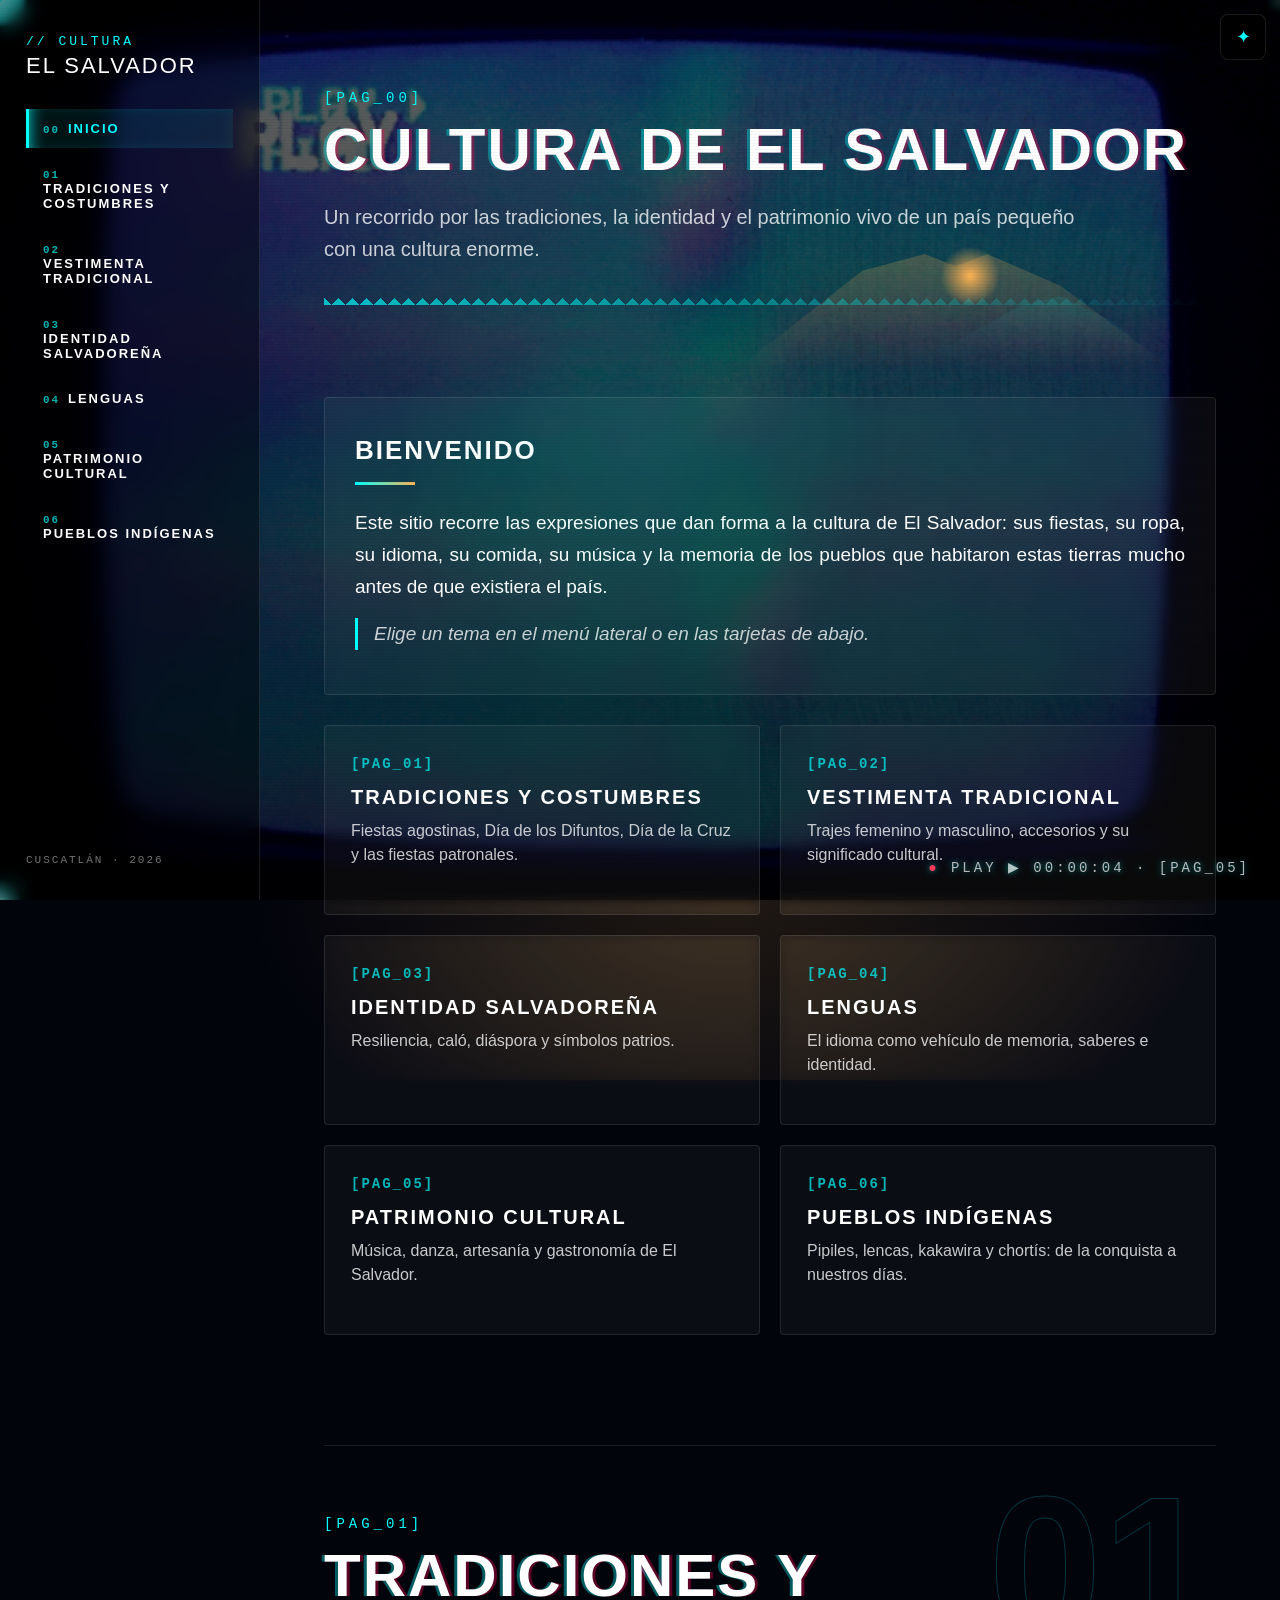
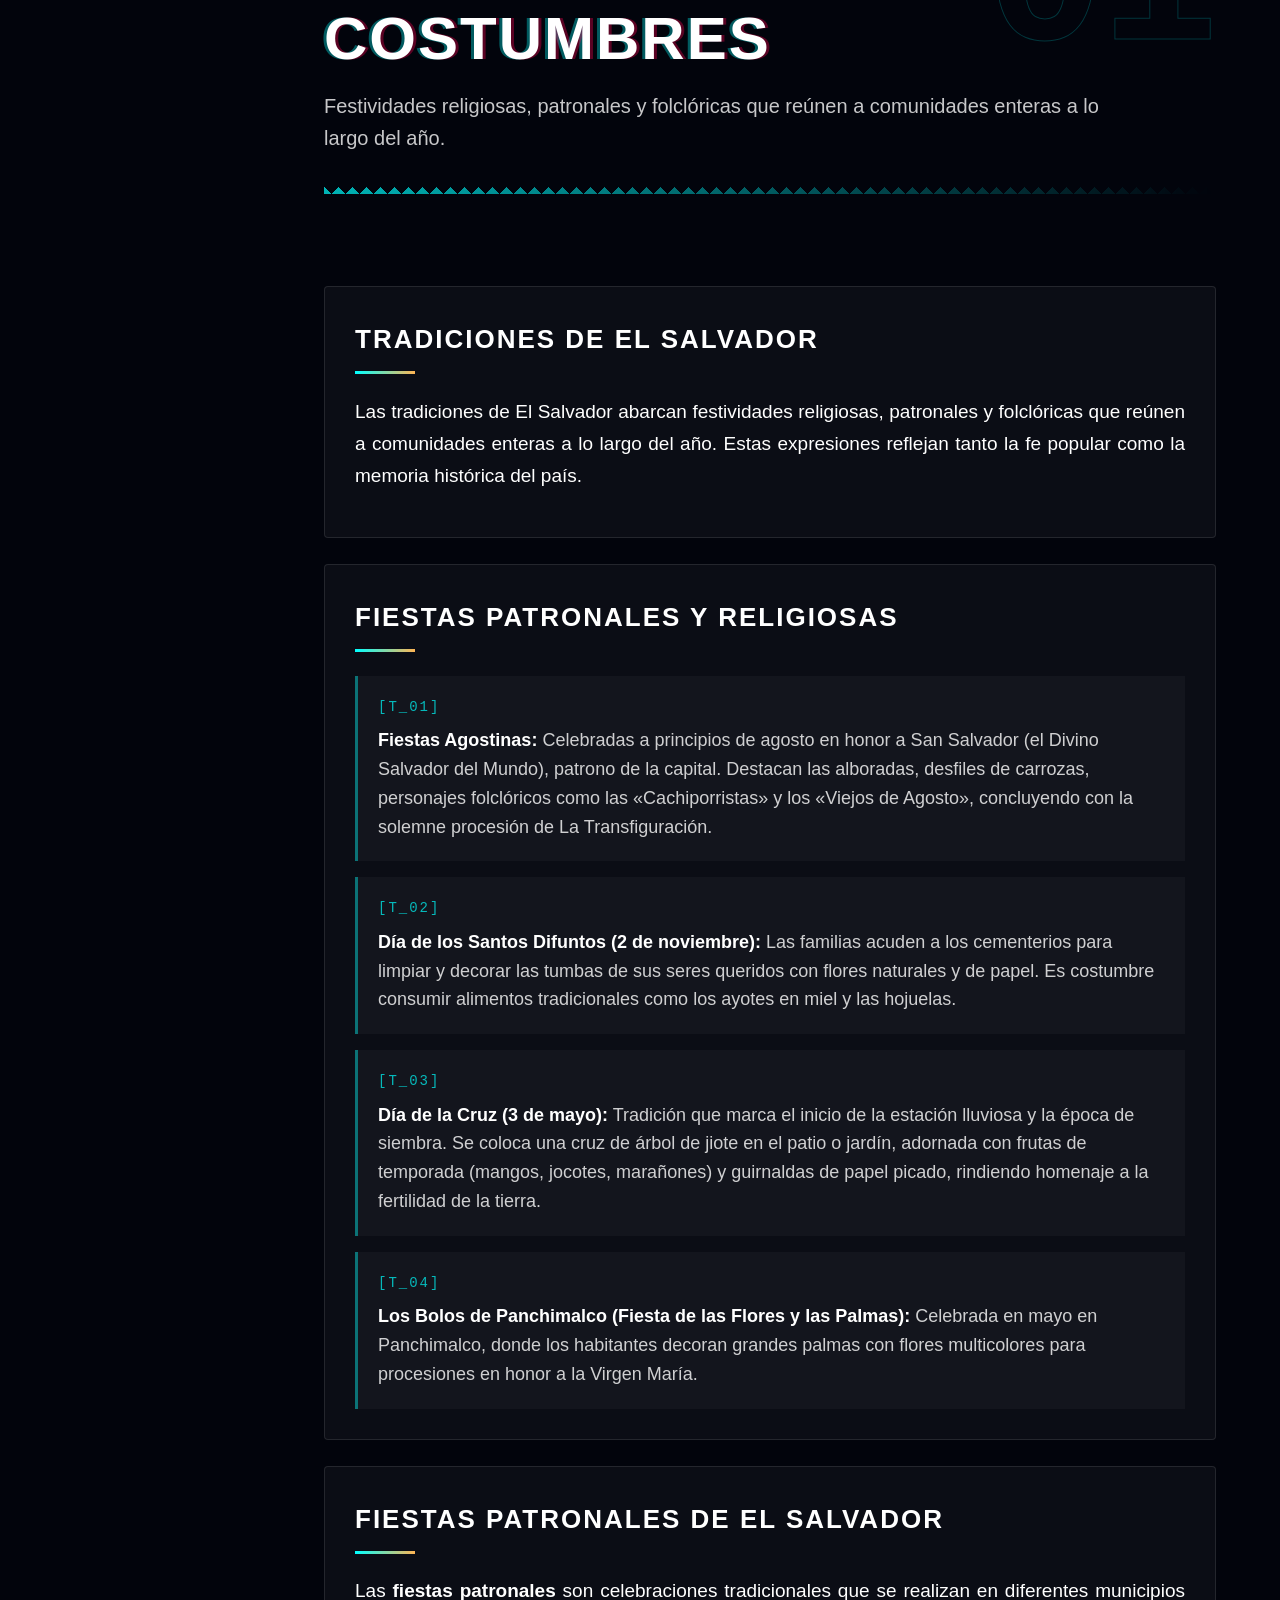
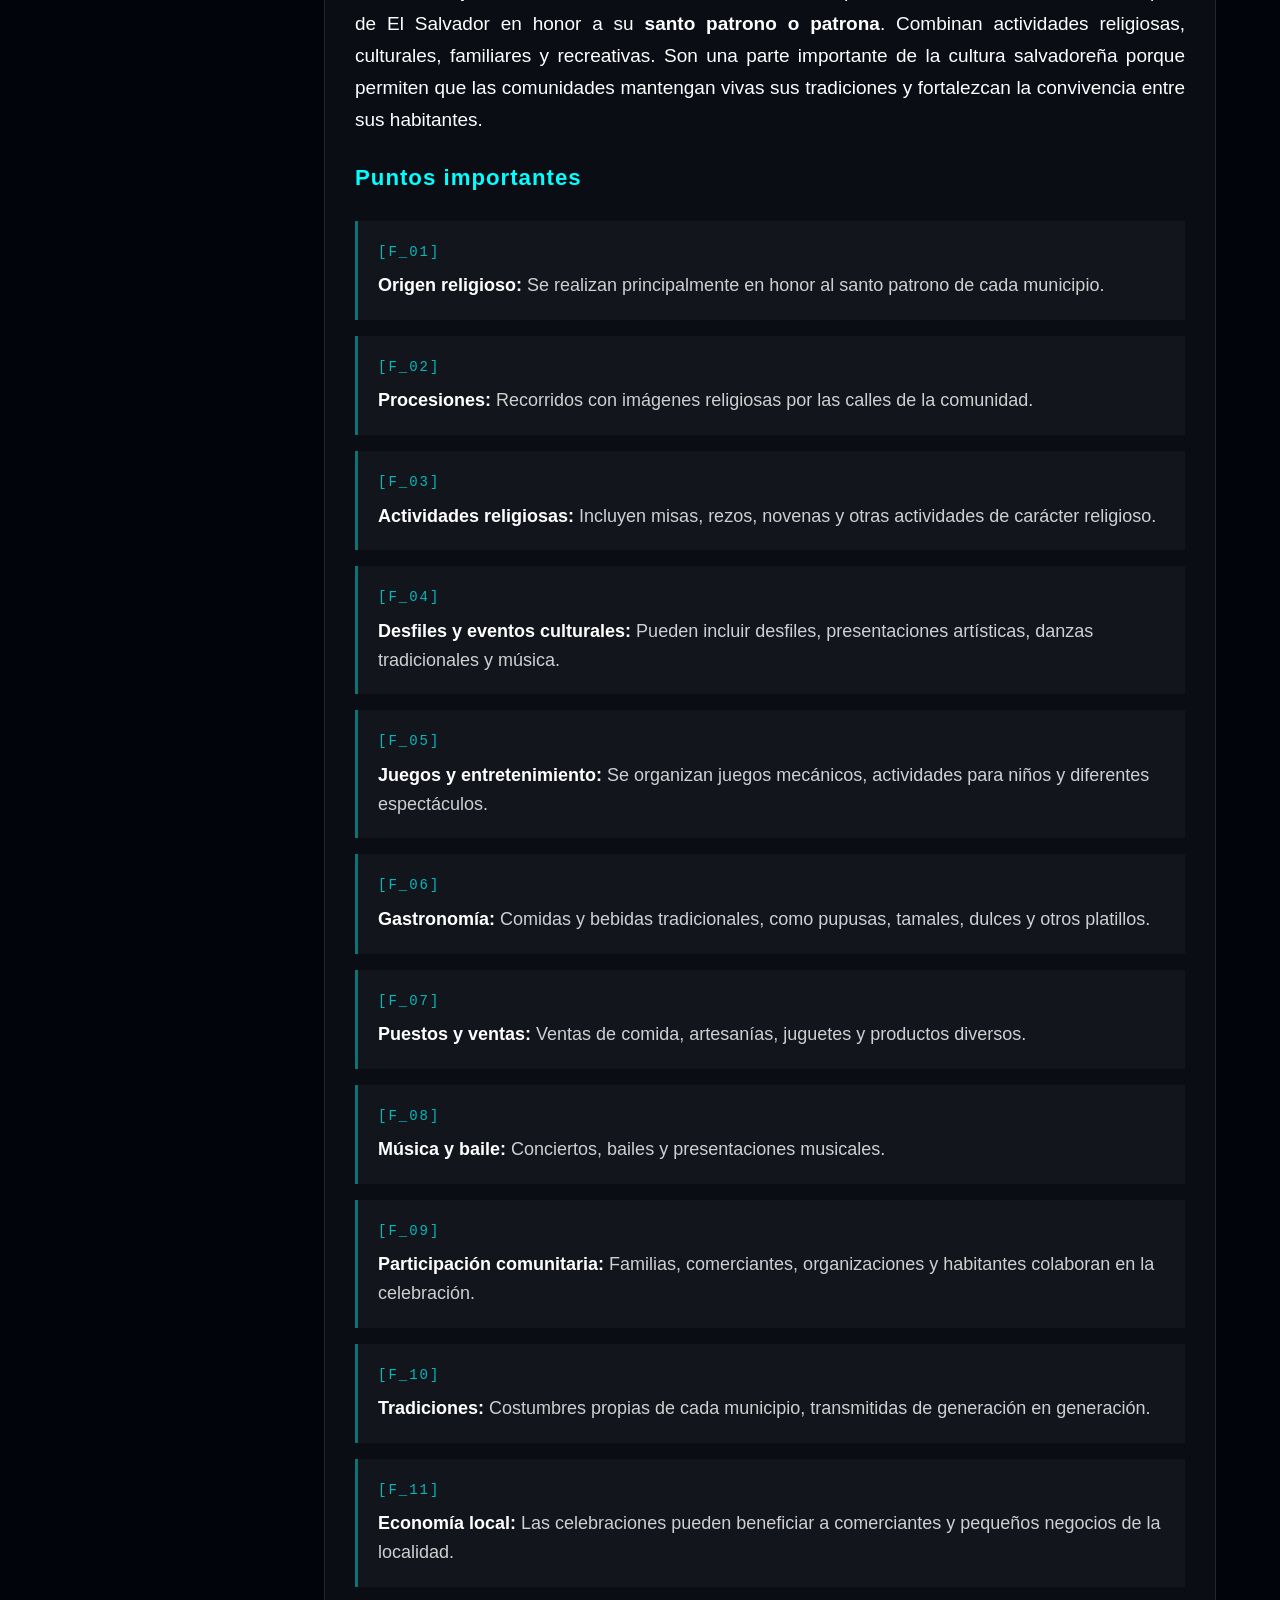
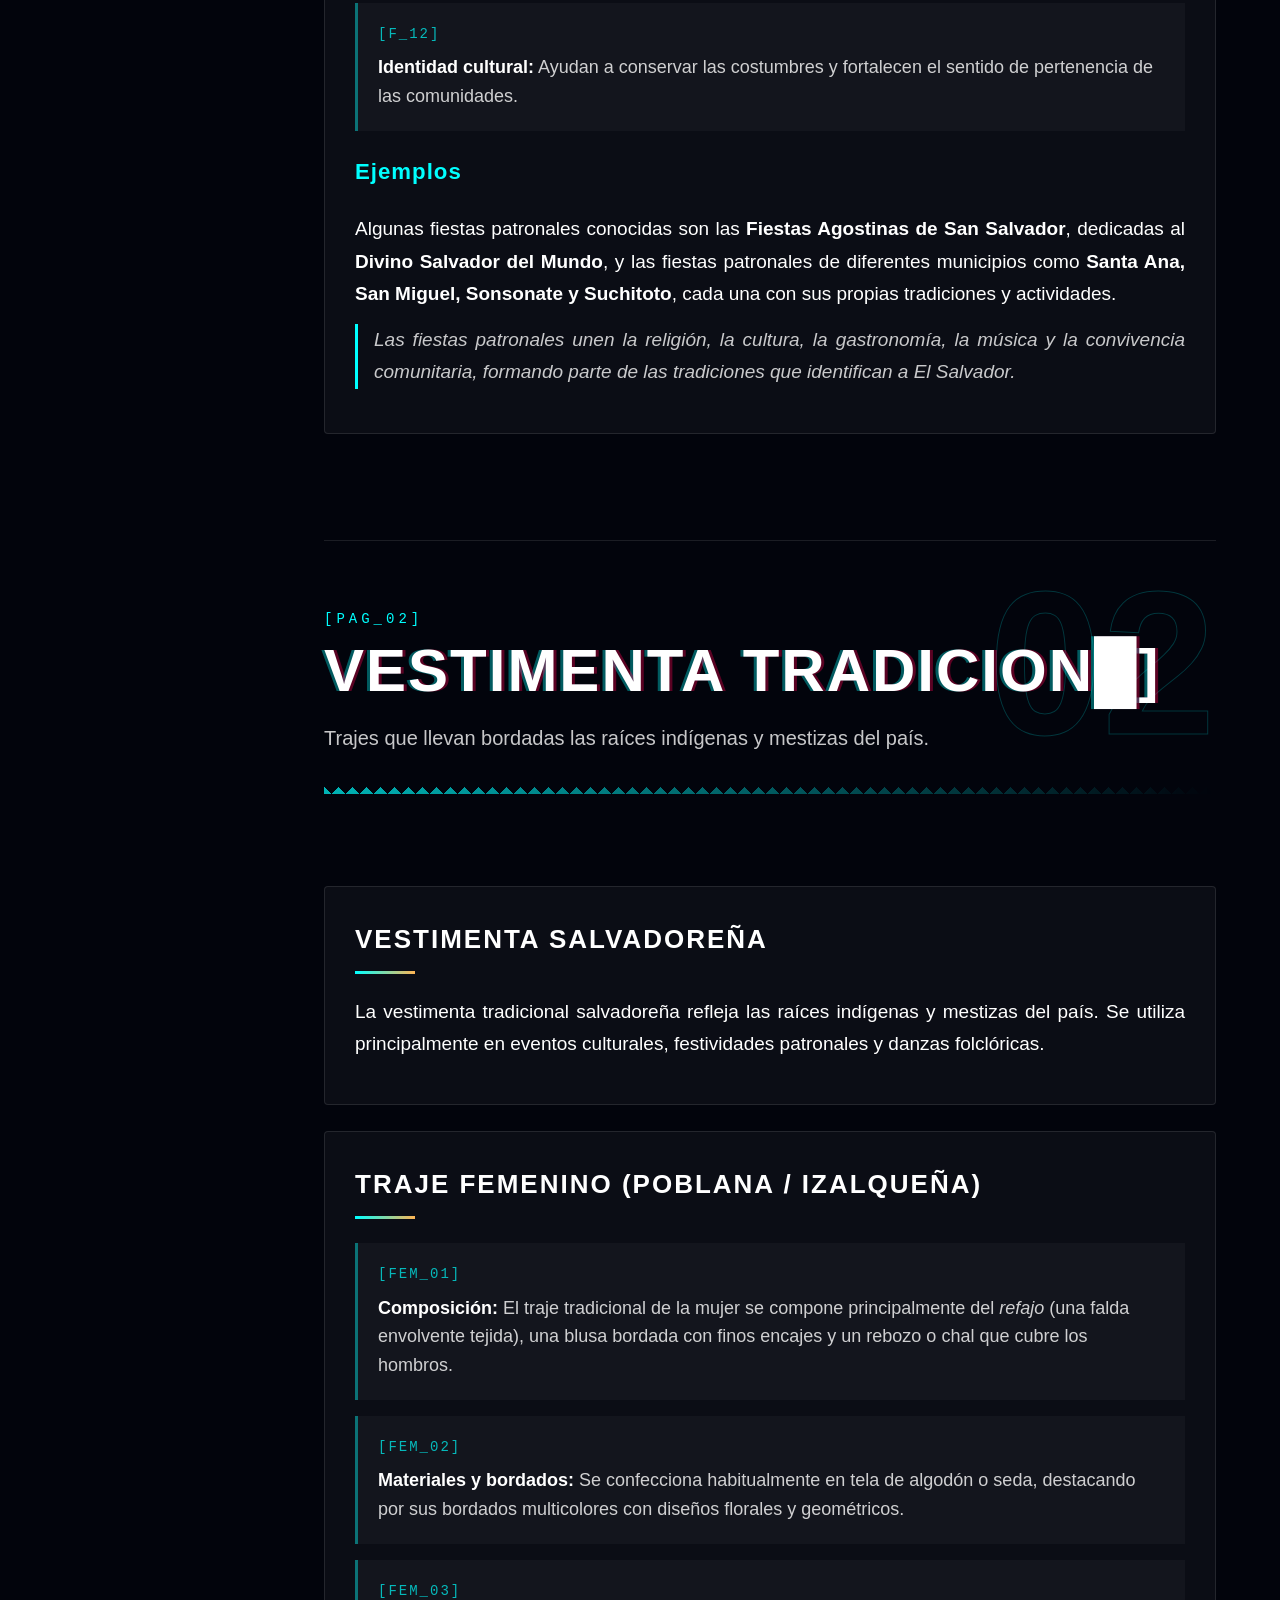
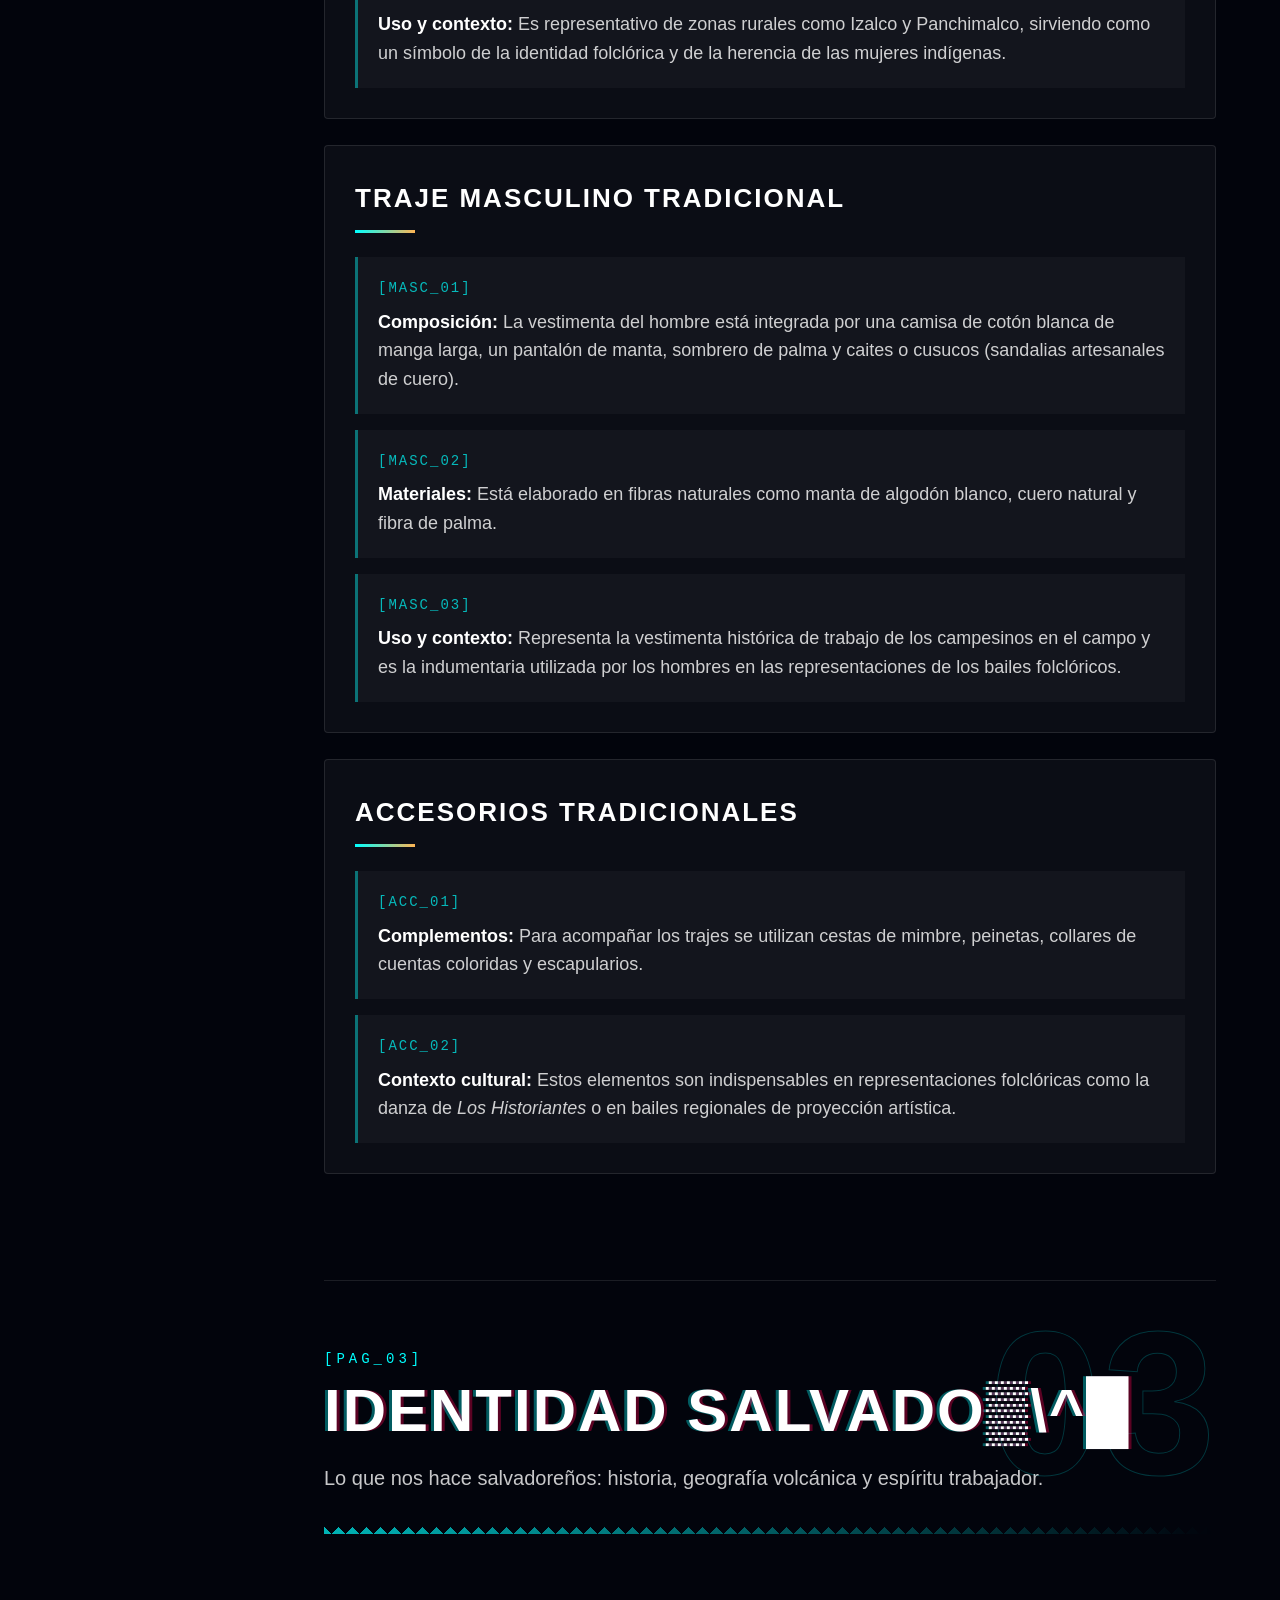
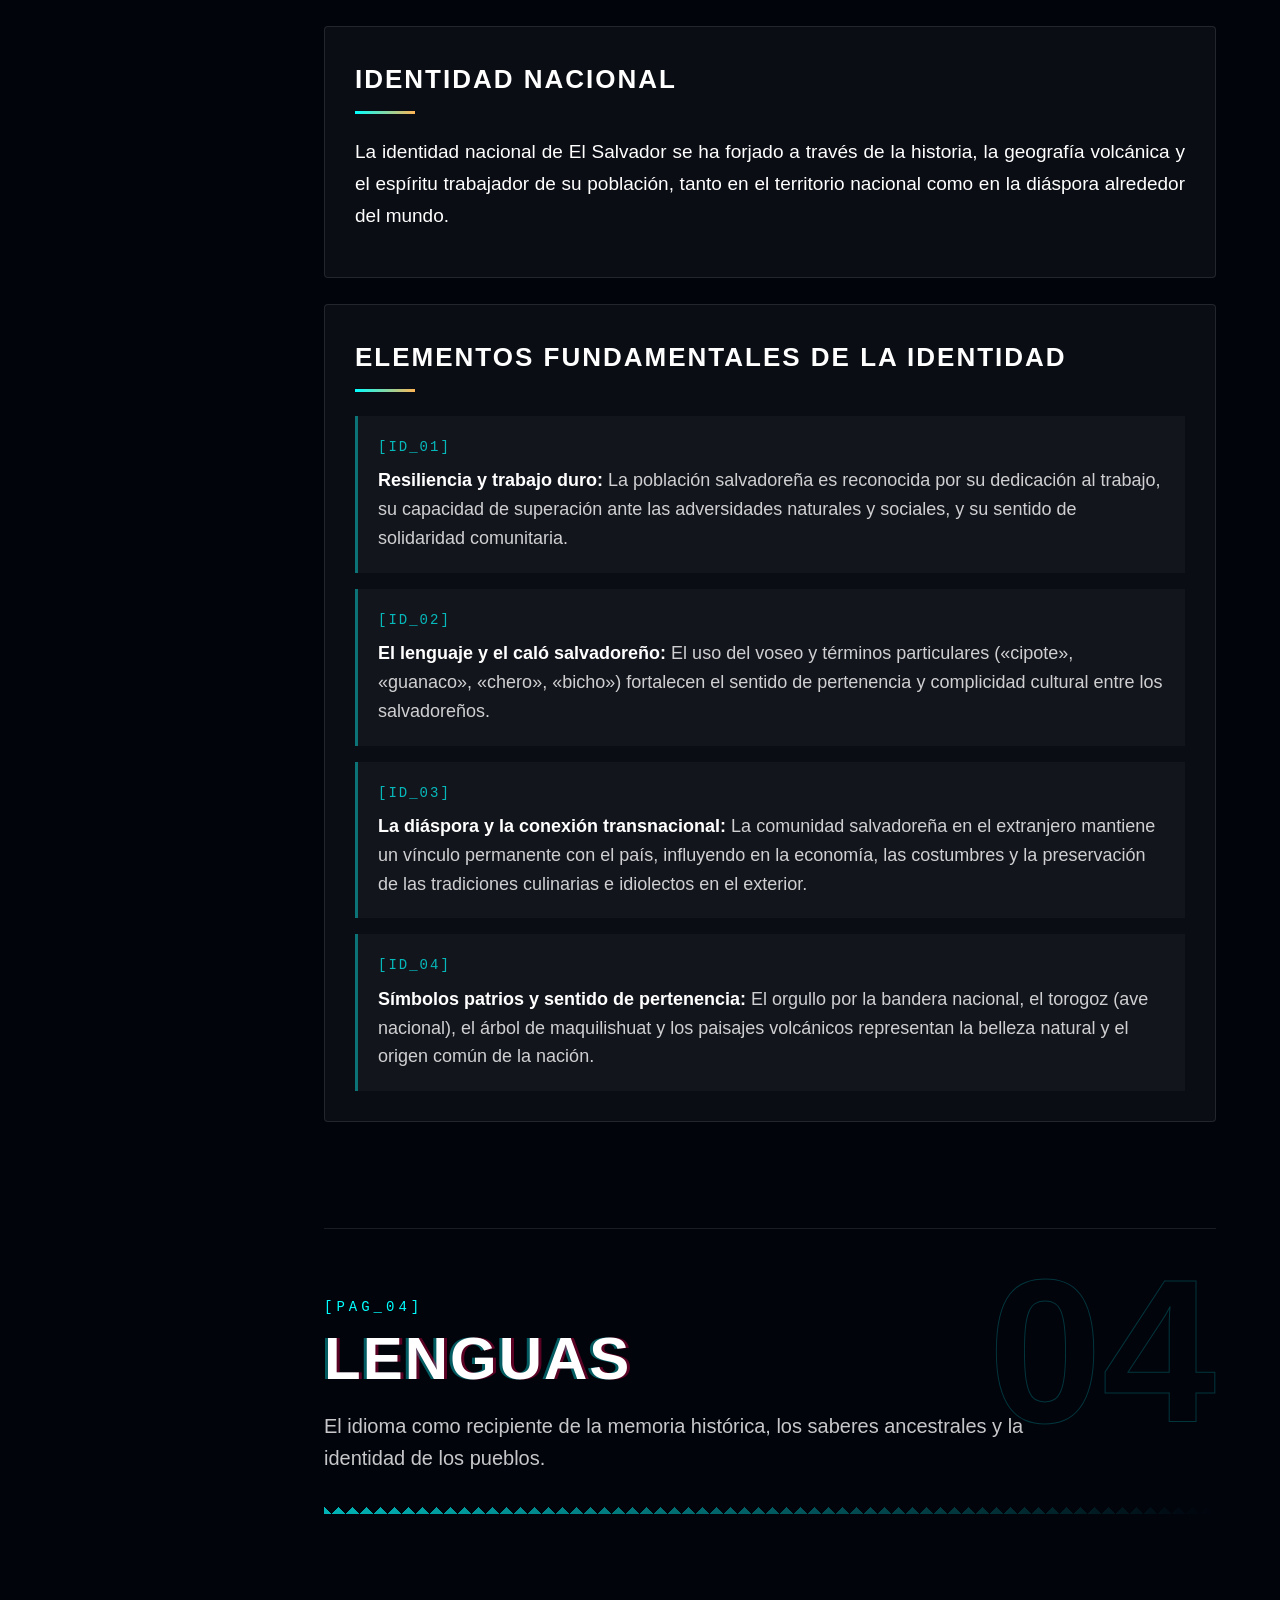
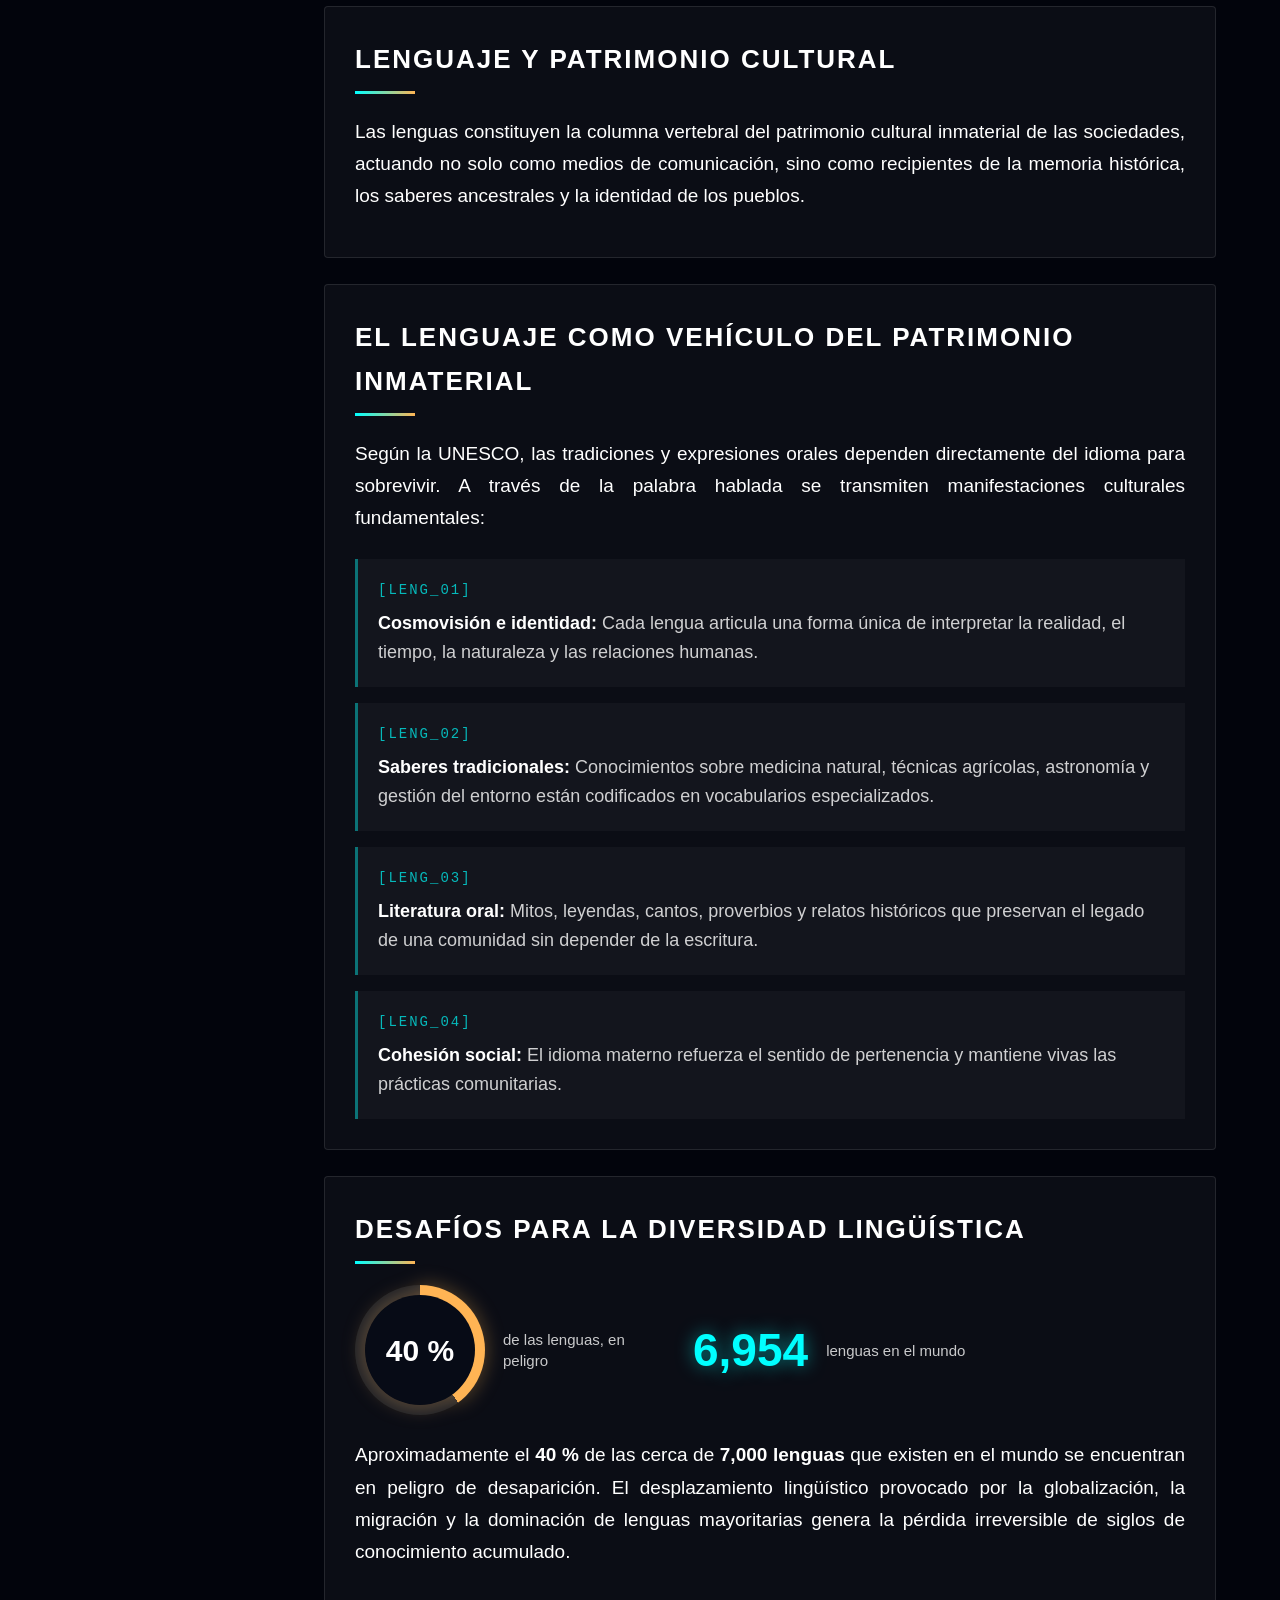
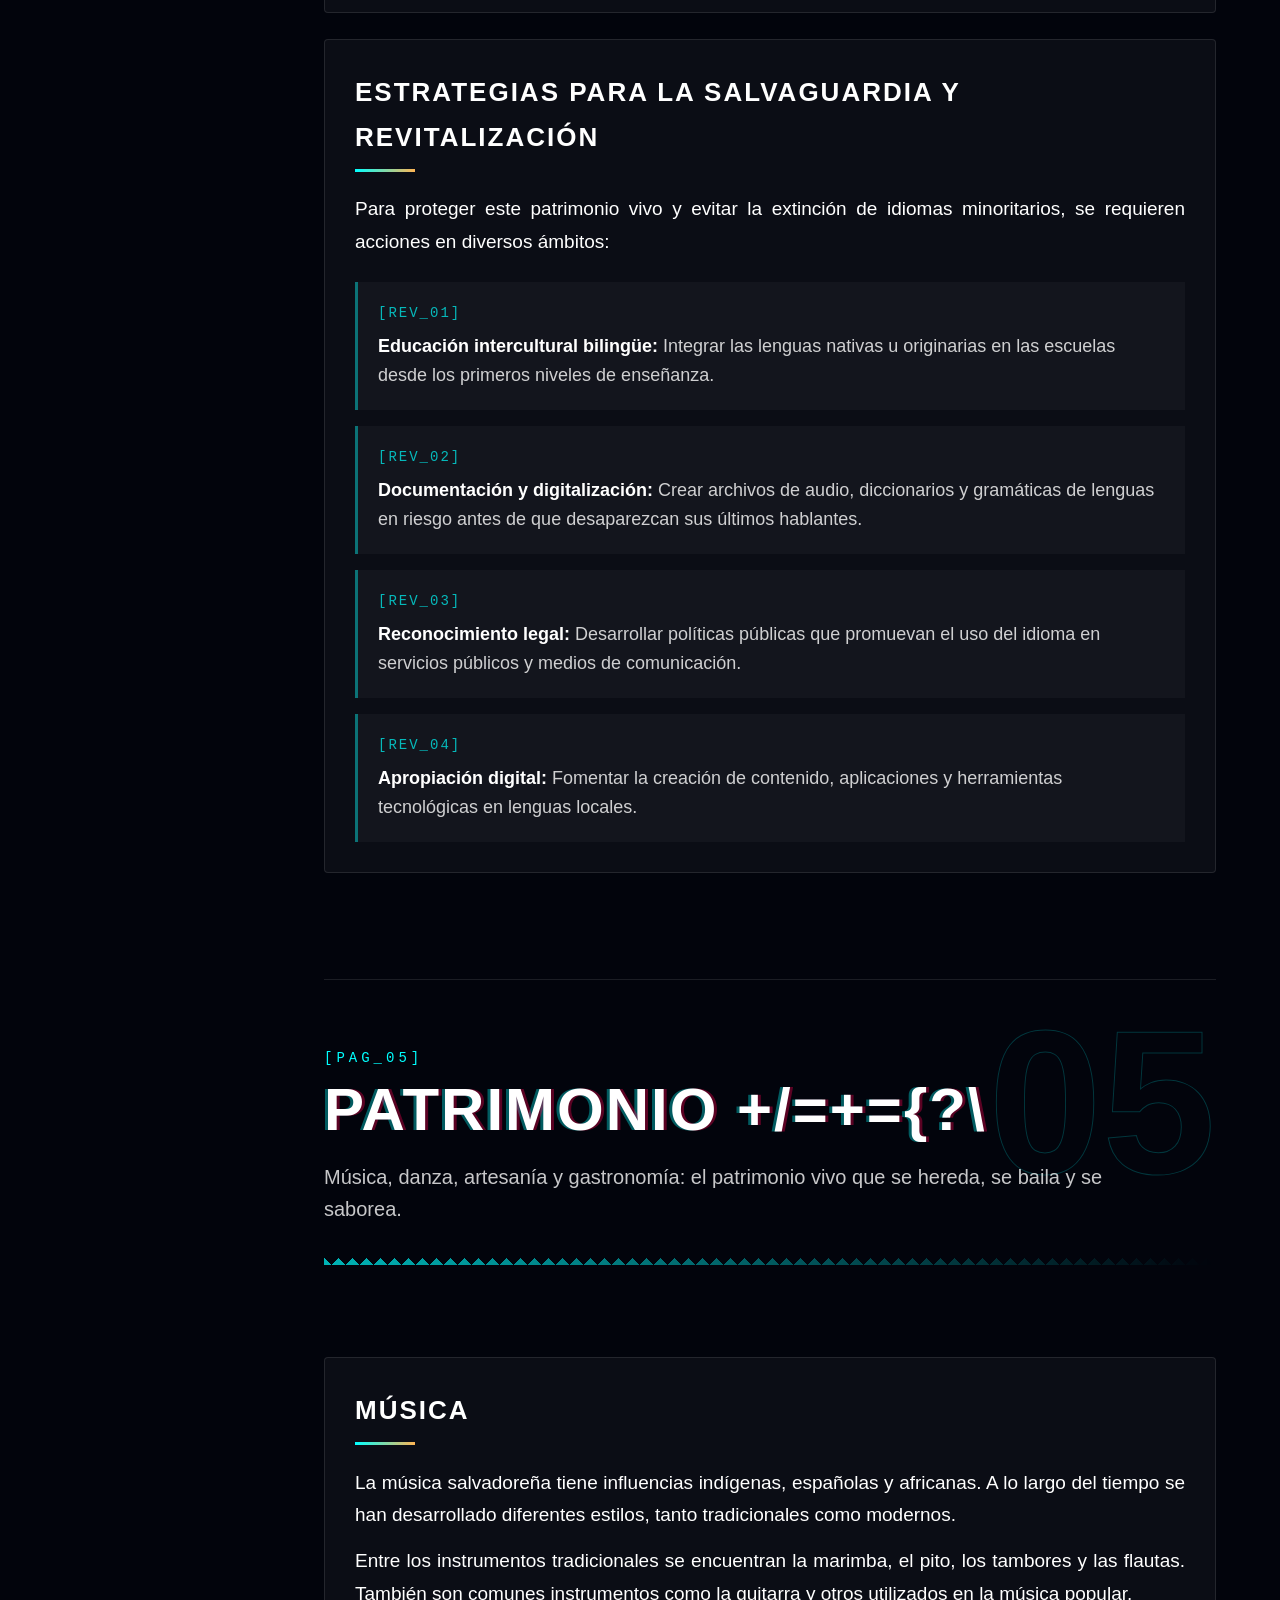
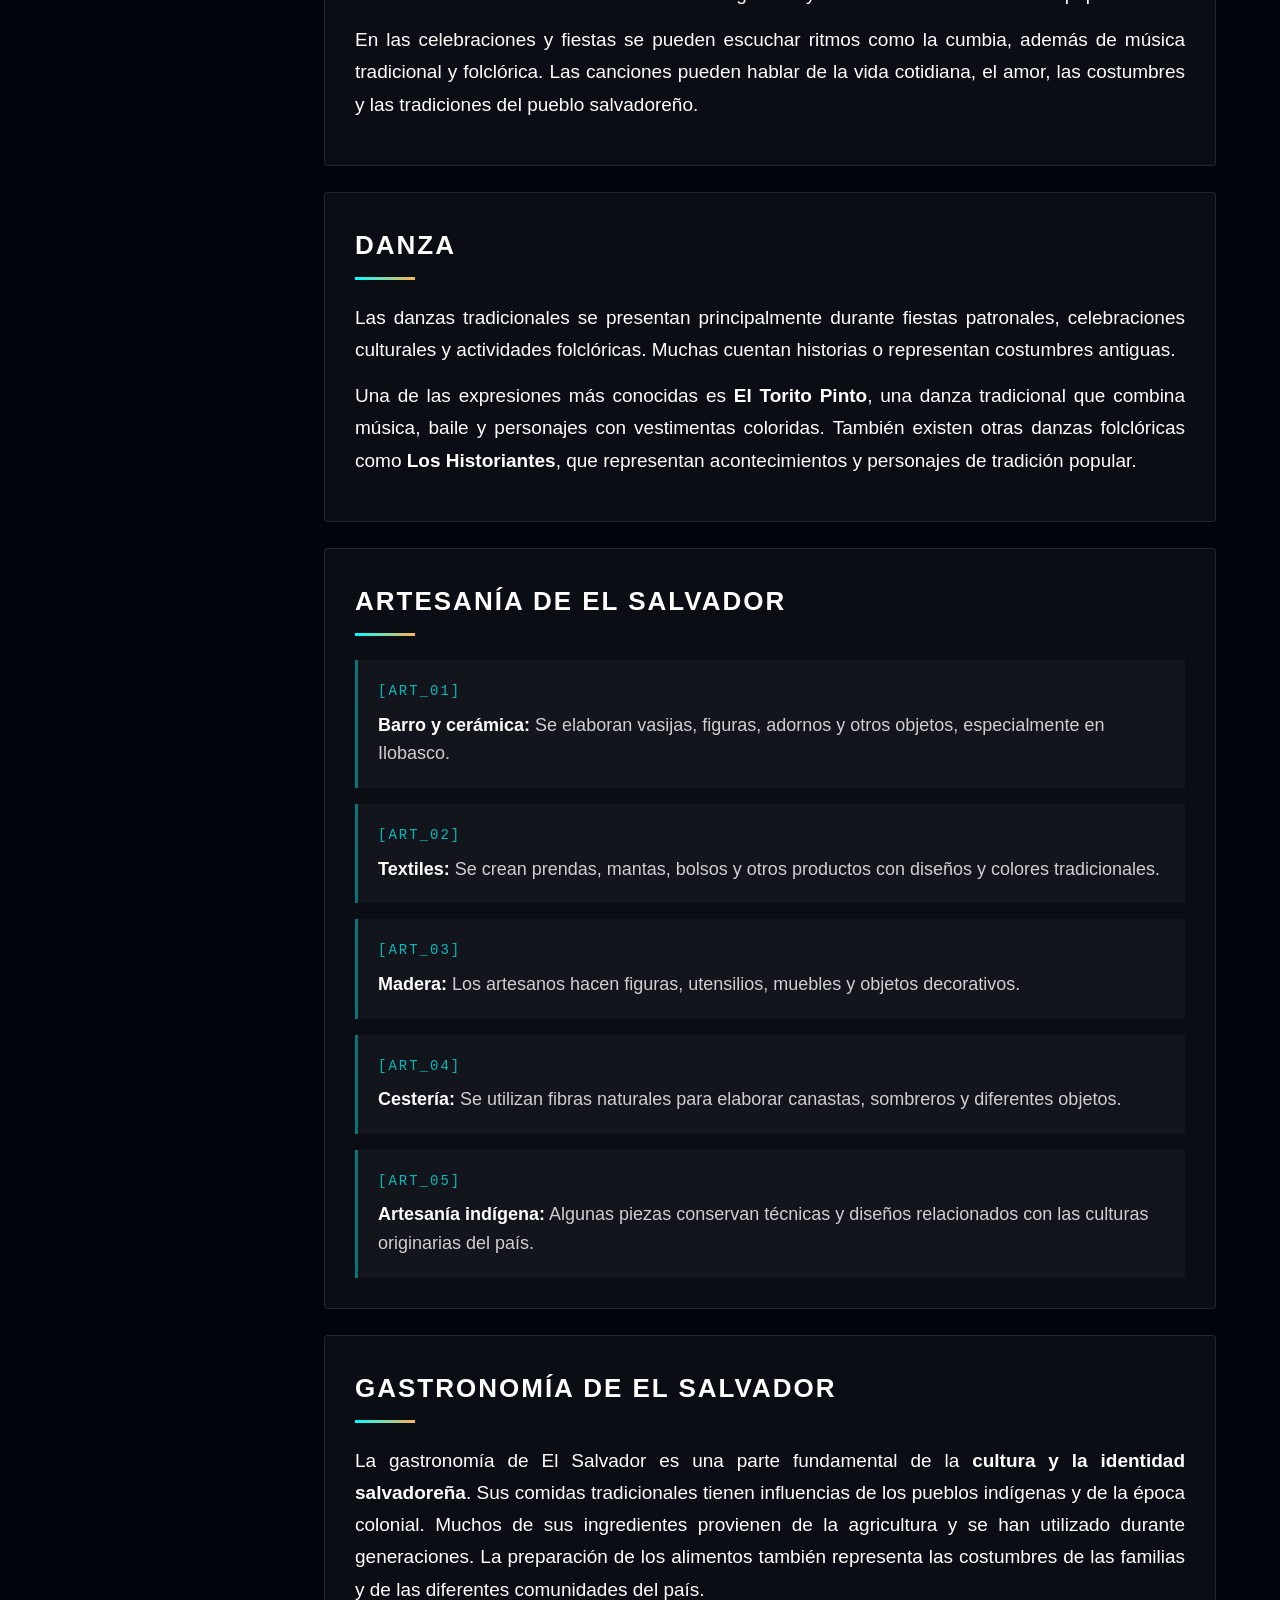
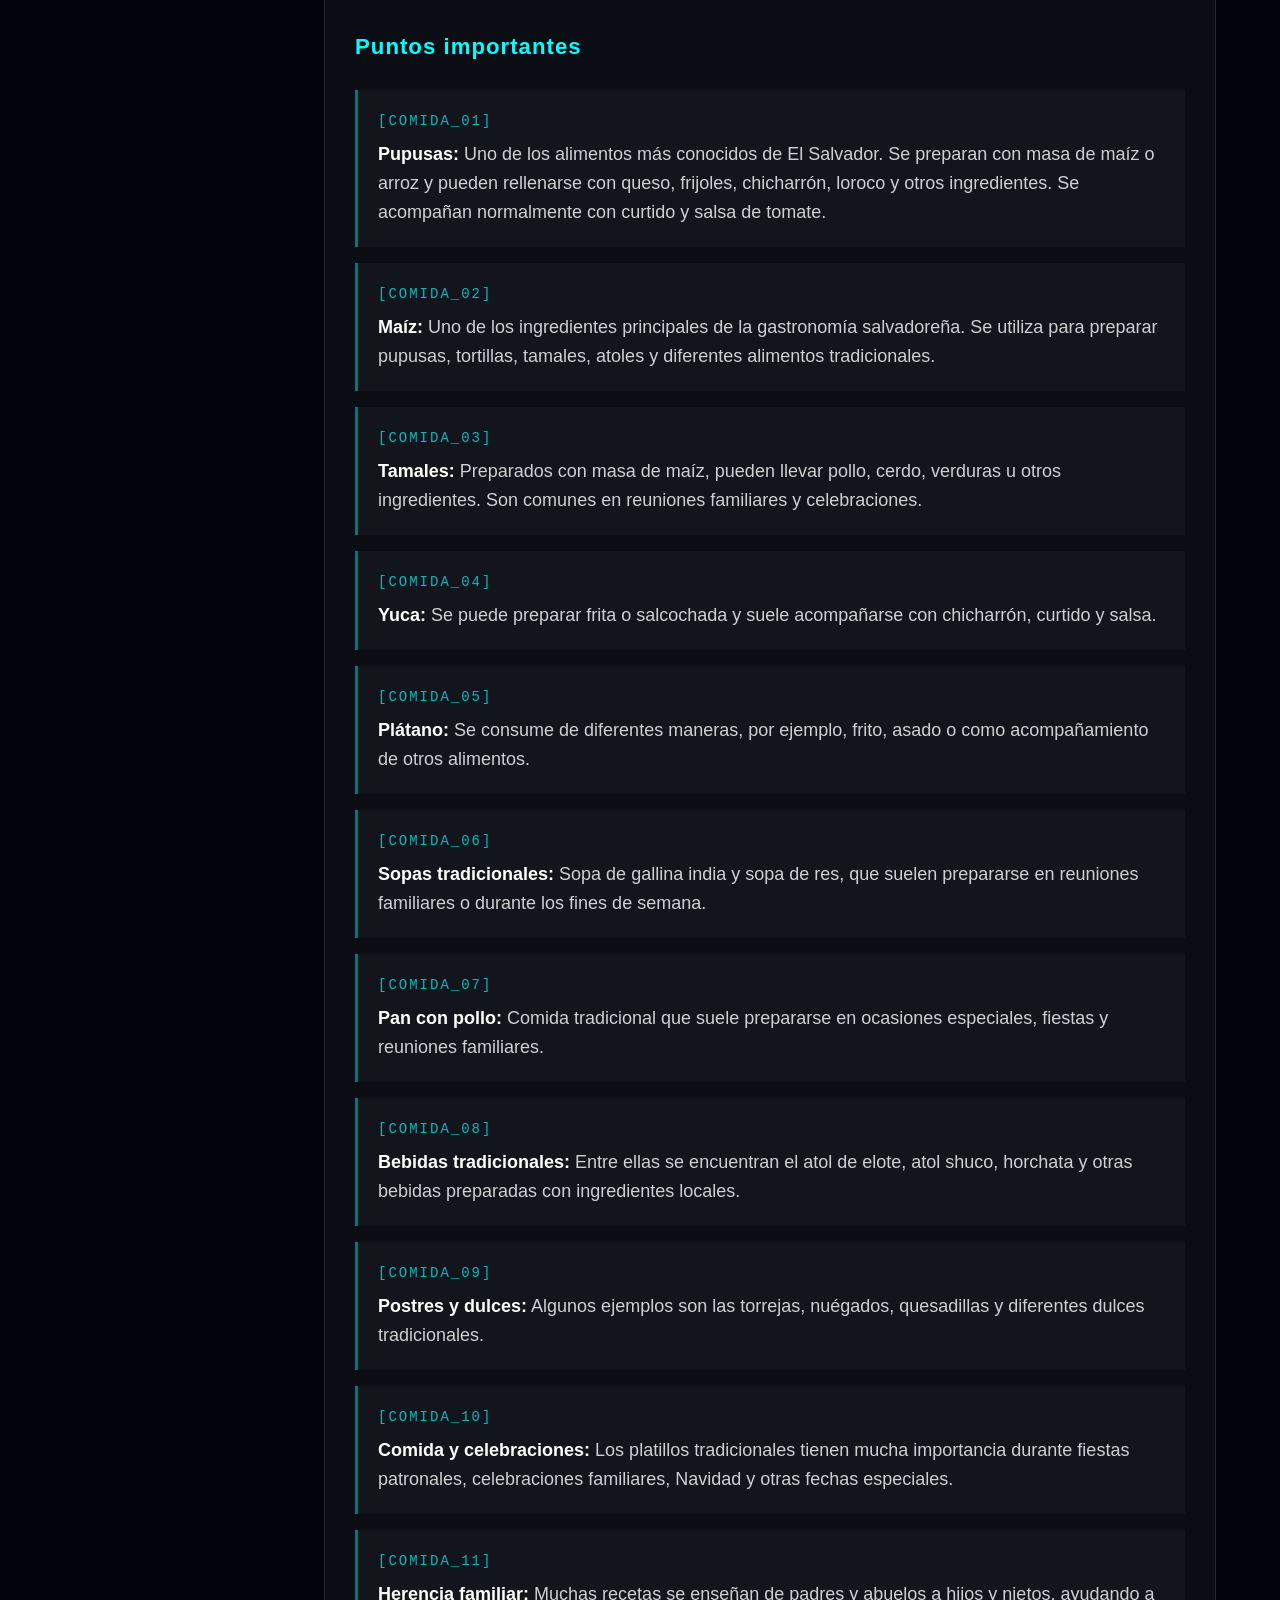
<file: Cultura_ElSalvador_G5_unico.html>
<!DOCTYPE html>
<html lang="es">
<head>
<meta charset="UTF-8">
<meta name="viewport" content="width=device-width, initial-scale=1">
<title>Cultura de El Salvador | Grupo 5</title>
<style>
/* =====================================================================
   stylesG5.css — "Cultura de El Salvador" (Grupo 5)
   ÍNDICE: 1 Variables · 2 Base y fondos · 3 Menú · 4 Contenido
           5 Línea de tiempo · 6 Tarjetas · 7 Extras visuales
           8 Revelado al scroll · 9 Responsive / accesibilidad
   Las variables --zq5-* tienen nombres únicos para no chocar con otras
   webs del portal. Las clases con prefijo g5 son propias de este sitio.
   ===================================================================== */

/* ---------- 1. VARIABLES ---------- */
:root {
  --zq5-kora: #00ffff;               /* acento principal (cian) */
  --zq5-vilo: #51a5ff;               /* azul: hover de enlaces */
  --zq5-lava: #ffb454;               /* acento cálido (volcán, degradados) */
  --zq5-nuxa: #ffffff;               /* texto */
  --zq5-pelu: rgba(255,255,255,.78); /* texto suave */
  --zq5-cris: rgba(255,255,255,.04); /* "cristal" de paneles */
  --zq5-bord: rgba(255,255,255,.10); /* bordes */
  --zq5-anch: 260px;                 /* ancho del menú lateral */
  /* Las controla scriptG5.js (no editar): cursor, scroll 0-1 */
  --zq5-mx: 50vw; --zq5-my: 50vh; --zq5-scr: 0;
}

/* ---------- 2. BASE Y FONDOS ---------- */
* { box-sizing: border-box; }
html { scroll-behavior: smooth; }
body { margin: 0; font-family: Arial, Helvetica, sans-serif; color: var(--zq5-nuxa); background: #02040c; overflow-x: hidden; }
a { text-decoration: none; color: var(--zq5-nuxa); font-weight: bold; transition: .3s; }
a:hover { color: var(--zq5-vilo); }
ul { list-style: none; margin: 0; padding: 0; }

/* Aurora generada por CSS: se ve aunque no existan los GIF de /img */
.g5-aur {
  position: fixed; inset: -20%; z-index: -4;
  background:
    radial-gradient(40% 35% at 20% 25%, rgba(0,255,255,.20), transparent 70%),
    radial-gradient(35% 40% at 80% 30%, rgba(81,165,255,.18), transparent 70%),
    radial-gradient(40% 35% at 55% 85%, rgba(255,180,84,.12), transparent 70%);
  animation: zq5Aur 28s ease-in-out infinite alternate;
}
@keyframes zq5Aur { to { transform: translate(4%,3%) rotate(6deg) scale(1.1); } }
/* GIF de fondo (los inserta el JS; fundido de 3 s) */
.g5-fondo { position: fixed; inset: 0; z-index: -3; }
.g5-fondo div { position: absolute; inset: 0; background-size: cover; background-position: center; opacity: 0; transition: opacity 3s ease; }
.g5-fondo div.activo { opacity: 1; }
/* Velo oscuro para que el texto se lea (sube/baja los .68/.82 para más/menos oscuridad) */
.g5-velo { position: fixed; inset: 0; z-index: -2; background: linear-gradient(rgba(0,0,0,.62), rgba(0,0,0,.82)); }

/* ---------- 3. MENÚ LATERAL ---------- */
.menu-lateral {
  position: fixed; inset: 0 auto 0 0; width: var(--zq5-anch); padding: 34px 26px;
  display: flex; flex-direction: column; z-index: 999;
  background: rgba(0,0,0,.42); backdrop-filter: blur(10px);
  border-right: 1px solid var(--zq5-bord); transition: transform .4s;
}
.marca { font-family: monospace; letter-spacing: 3px; font-size: 13px; color: var(--zq5-kora); margin-bottom: 4px; }
.marca-titulo { font-size: 22px; line-height: 1.2; letter-spacing: 2px; text-transform: uppercase; margin-bottom: 30px; }
.menu-lateral ul { display: flex; flex-direction: column; gap: 6px; }
.menu-lateral a { position: relative; display: block; padding: 12px 14px; text-transform: uppercase; letter-spacing: 2px; font-size: 13px; border-left: 3px solid transparent; }
.menu-lateral a small { font-family: monospace; color: rgba(0,255,255,.7); margin-right: 8px; }
.menu-lateral a:hover { background: rgba(255,255,255,.06); border-left-color: var(--zq5-kora); padding-left: 20px; }
/* .activo lo pone el JS según la sección que estás leyendo */
.menu-lateral a.activo { background: rgba(0,255,255,.08); border-left-color: var(--zq5-kora); color: var(--zq5-kora); box-shadow: inset 12px 0 18px -14px var(--zq5-kora); }
/* Glitch de letras al pasar el mouse (usa el atributo data-text del HTML) */
.menu-lateral a span { position: relative; display: inline-block; }
.menu-lateral a span::before, .menu-lateral a span::after { content: attr(data-text); position: absolute; left: 0; top: 0; opacity: 0; }
.menu-lateral a:hover span::before { animation: zq5G1 .3s infinite; color: cyan; opacity: 1; }
.menu-lateral a:hover span::after  { animation: zq5G2 .3s infinite; color: red;  opacity: 1; }
@keyframes zq5G1 { 20%{transform:translate(-2px,2px)} 40%{transform:translate(-2px,-2px)} 60%{transform:translate(2px,2px)} 80%{transform:translate(2px,-2px)} }
@keyframes zq5G2 { 20%{transform:translate(2px,-2px)} 40%{transform:translate(2px,2px)} 60%{transform:translate(-2px,-2px)} 80%{transform:translate(-2px,2px)} }
.menu-pie { margin-top: auto; font-family: monospace; font-size: 11px; letter-spacing: 2px; color: rgba(255,255,255,.45); }
/* Botones flotantes: hamburguesa (solo celular) y apagar efectos */
.btn-menu, .g5-fx {
  position: fixed; top: 14px; z-index: 1000; width: 46px; height: 46px; border-radius: 8px; cursor: pointer;
  background: rgba(0,0,0,.6); color: var(--zq5-kora); border: 1px solid var(--zq5-bord); font-size: 22px;
}
.btn-menu { display: none; left: 14px; }
.g5-fx { right: 14px; font-size: 18px; transition: .3s; }
.g5-fx:hover { box-shadow: 0 0 14px var(--zq5-kora); }
.g5-fx[aria-pressed="true"] { color: #888; }

/* ---------- 4. CONTENIDO ---------- */
main { margin-left: var(--zq5-anch); padding: 0 5% 20px; max-width: 1200px; counter-reset: zq5Sec -1; }
.g5-sec { counter-increment: zq5Sec; padding-bottom: 30px; }        /* numera las secciones: 00, 01... */
.g5-sec + .g5-sec { border-top: 1px solid var(--zq5-bord); margin-top: 50px; }

.hero { position: relative; isolation: isolate; padding: 90px 0 40px; }
.g5-sec + .g5-sec .hero { padding-top: 70px; }
.hero .codigo { font-family: monospace; letter-spacing: 4px; color: var(--zq5-kora); font-size: 14px; }
.hero h1 {
  font-size: clamp(34px, 5vw, 60px); margin: 12px 0 18px; text-transform: uppercase; letter-spacing: 2px; line-height: 1.05;
  text-shadow: 3px 0 rgba(255,0,80,.35), -3px 0 rgba(0,255,255,.35);   /* aberración cromática VHS */
}
.hero p { font-size: 20px; line-height: 1.6; color: var(--zq5-pelu); max-width: 780px; }
/* Número gigante de sección (outline) detrás del título */
.hero::before {
  content: counter(zq5Sec, decimal-leading-zero); position: absolute; right: 0; top: 20px; z-index: -1; line-height: 1;
  font-size: clamp(90px, 16vw, 220px); font-weight: 900; color: transparent; -webkit-text-stroke: 1px rgba(0,255,255,.2);
  transform: translateY(calc(var(--zq5-scr) * -80px));
}
#g5s0 .hero::before { display: none; }

/* Divisor tipo greca */
.greca {
  height: 14px; margin: 26px 0; opacity: .7;
  background: linear-gradient(135deg, transparent 75%, var(--zq5-kora) 75%) 0 0 / 14px 14px,
              linear-gradient(225deg, transparent 75%, var(--zq5-kora) 75%) 0 0 / 14px 14px;
  -webkit-mask: linear-gradient(90deg, #000, transparent); mask: linear-gradient(90deg, #000, transparent);
}
/* Volcán con parallax del hero de inicio (dos capas <i>) */
.g5-volcan { position: absolute; right: 0; bottom: -30px; width: min(520px, 70%); height: 210px; z-index: -1; pointer-events: none; transform: translateY(calc(var(--zq5-scr) * -120px)); }
.g5-volcan i { position: absolute; inset: 0; }
.g5-volcan i:nth-child(1) { background: linear-gradient(var(--zq5-lava), transparent 85%); opacity: .35; clip-path: polygon(0 100%, 32% 38%, 44% 30%, 50% 36%, 56% 30%, 70% 45%, 100% 100%); }
.g5-volcan i:nth-child(2) { background: linear-gradient(var(--zq5-kora), transparent 80%); opacity: .22; clip-path: polygon(30% 100%, 62% 55%, 70% 50%, 80% 62%, 100% 100%); }
.g5-volcan::after { content: ""; position: absolute; left: 47%; top: 26%; width: 60px; height: 60px; border-radius: 50%; background: radial-gradient(var(--zq5-lava), transparent 70%); animation: zq5Cra 3s ease-in-out infinite; }
@keyframes zq5Cra { 50% { opacity: .35; transform: scale(1.6); } }

/* Paneles de cristal */
.panel {
  position: relative; isolation: isolate; padding: 30px; margin: 26px 0;
  background: var(--zq5-cris); backdrop-filter: blur(6px); border: 1px solid var(--zq5-bord); border-radius: 4px;
  font-size: 19px; line-height: 1.7; text-align: justify;
}
.panel h2 { margin-top: 0; text-transform: uppercase; letter-spacing: 2px; font-size: 26px; text-align: left; }
.panel h2::after { content: ""; display: block; width: 60px; height: 3px; margin-top: 10px; background: linear-gradient(90deg, var(--zq5-kora), var(--zq5-lava)); }
.panel h3 { color: var(--zq5-kora); text-align: left; letter-spacing: 1px; }
.panel p { margin: 0 0 14px; }
.panel strong { color: #fff; }
.cierre { font-style: italic; color: var(--zq5-pelu); border-left: 3px solid var(--zq5-kora); padding-left: 16px; }
hr { border: 0; height: 1px; background: var(--zq5-bord); margin: 24px 0; }

/* Entradas tipo [LOG_01] */
.archive-list { display: flex; flex-direction: column; gap: 16px; margin-top: 24px; }
.entry {
  position: relative; isolation: isolate; overflow: hidden; padding: 20px; background: rgba(255,255,255,.03);
  border-left: 3px solid rgba(0,255,255,.4); color: rgba(255,255,255,.8); font-size: 18px; line-height: 1.6; text-align: left; transition: .3s;
}
.entry:hover { transform: translateX(10px); background: rgba(255,255,255,.06); border-left-color: var(--zq5-lava); }
.code { display: block; margin-bottom: 8px; color: rgba(0,255,255,.7); font-family: monospace; letter-spacing: 2px; font-size: 14px; }
.entry b { color: #fff; }
/* Foco de luz que sigue al mouse dentro de paneles/entradas/tarjetas (--zq5-px/py los pone el JS) */
.panel::before, .entry::before, .tarjeta::before {
  content: ""; position: absolute; inset: 0; z-index: -1; pointer-events: none; opacity: 0; transition: opacity .3s;
  background: radial-gradient(280px circle at var(--zq5-px, 50%) var(--zq5-py, 50%), rgba(0,255,255,.11), transparent 65%);
}
.panel:hover::before, .entry:hover::before, .tarjeta:hover::before { opacity: 1; }

/* Estadísticas animadas (sección Lenguas): anillo + contador */
.g5-stats { display: flex; flex-wrap: wrap; gap: 40px; align-items: center; margin: 10px 0 24px; }
.g5-stat { display: flex; align-items: center; gap: 18px; }
.g5-stat span { max-width: 150px; font-size: 15px; line-height: 1.4; color: var(--zq5-pelu); text-align: left; }
.g5-ring {
  position: relative; width: 130px; height: 130px; border-radius: 50%; display: grid; place-items: center; flex: none;
  background: conic-gradient(var(--zq5-lava) calc(var(--zq5-p, 0) * 1%), rgba(255,255,255,.08) 0);   /* --zq5-p = % (lo anima el JS) */
  filter: drop-shadow(0 0 10px rgba(255,180,84,.35));
}
.g5-ring::before { content: ""; position: absolute; inset: 10px; border-radius: 50%; background: #070b16; }
.g5-ring b { position: relative; font-size: 30px; }
.g5-big { font-size: 46px; color: var(--zq5-kora); text-shadow: 0 0 18px rgba(0,255,255,.5); }

/* Navegación y pie */
.footer { margin: 40px 0 0 var(--zq5-anch); padding: 3rem; text-align: center; background: rgba(255,255,255,.03); backdrop-filter: blur(8px); border-top: 1px solid var(--zq5-bord); transition: .4s; }
.footer:hover { background: rgba(255,255,255,.06); }

/* ---------- 5. LÍNEA DE TIEMPO (sección Pueblos indígenas) ---------- */
.linea { position: relative; margin: 30px 0 30px 14px; padding-left: 34px; border-left: 2px solid rgba(0,255,255,.18); }
/* Hilo luminoso que se llena al hacer scroll (--zq5-lf lo calcula el JS, 0 a 1) */
.linea::after {
  content: ""; position: absolute; left: -2px; top: 0; width: 2px; height: calc(var(--zq5-lf, 0) * 100%);
  background: linear-gradient(var(--zq5-kora), var(--zq5-lava)); box-shadow: 0 0 12px var(--zq5-kora);
}
.hito { position: relative; margin-bottom: 26px; }
.hito::before {   /* punto: apagado hasta que el hito aparece */
  content: ""; position: absolute; left: -43px; top: 26px; width: 16px; height: 16px; border-radius: 50%;
  background: #333; transition: .6s;
}
.hito.visible::before { background: var(--zq5-kora); box-shadow: 0 0 14px var(--zq5-kora); animation: zq5Pul 2.4s ease-in-out infinite; }
.hito .fecha { font-family: monospace; color: var(--zq5-lava); letter-spacing: 3px; font-size: 14px; }
@keyframes zq5Pul { 50% { box-shadow: 0 0 26px var(--zq5-kora); transform: scale(1.25); } }

/* ---------- 6. TARJETAS DE INICIO ---------- */
.tarjetas { display: grid; grid-template-columns: repeat(auto-fit, minmax(300px, 1fr)); gap: 20px; margin: 30px 0; }
.tarjeta {
  display: block; position: relative; isolation: isolate; overflow: hidden; padding: 30px 26px; min-height: 190px;
  background: var(--zq5-cris); backdrop-filter: blur(6px); border: 1px solid var(--zq5-bord); border-radius: 4px;
  transition: transform .2s, border-color .3s; transform-style: preserve-3d;   /* inclinación 3D: la hace el JS */
}
.tarjeta::after {   /* destello al pasar el mouse */
  content: ""; position: absolute; top: 0; left: -80%; width: 50%; height: 100%;
  background: linear-gradient(100deg, transparent, rgba(0,255,255,.16), transparent); transform: skewX(-20deg);
}
.tarjeta:hover { border-color: var(--zq5-kora); color: #fff; }
.tarjeta:hover::after { left: 130%; transition: left .8s; }
.tarjeta .code { margin-bottom: 14px; }
.tarjeta h3 { margin: 0 0 10px; text-transform: uppercase; letter-spacing: 2px; font-size: 20px; }
.tarjeta p { margin: 0; color: var(--zq5-pelu); font-weight: normal; line-height: 1.5; font-size: 16px; }

/* ---------- 7. EXTRAS VISUALES ---------- */
#g5Lc { position: fixed; inset: 0; z-index: -1; pointer-events: none; }               /* canvas de luciérnagas */
.g5-luz { position: fixed; inset: 0; z-index: 1; pointer-events: none; background: radial-gradient(420px circle at var(--zq5-mx) var(--zq5-my), rgba(0,255,255,.07), transparent 60%); }
.g5-scan { position: fixed; inset: 0; z-index: 998; pointer-events: none; opacity: .5; background: repeating-linear-gradient(transparent 0 2px, rgba(0,0,0,.14) 3px); }   /* líneas CRT fijas */
.g5-prog { position: fixed; top: 0; left: 0; height: 3px; width: 0; z-index: 1001; background: linear-gradient(90deg, var(--zq5-kora), var(--zq5-lava)); box-shadow: 0 0 10px var(--zq5-kora); }
#g5Tv { position: fixed; bottom: 24px; right: 30px; z-index: 997; pointer-events: none; font-family: monospace; font-size: 14px; letter-spacing: 3px; color: rgba(255,255,255,.7); text-shadow: 0 0 6px rgba(0,255,255,.5); }
#g5Tv b { color: #ff3b5c; animation: zq5Par 1.4s steps(2) infinite; }
@keyframes zq5Par { 50% { opacity: 0; } }
body { animation: zq5Ent .6s ease both; }
@keyframes zq5Ent { from { opacity: 0; } }
/* Botón ✦ apagado: oculta efectos pesados (clase que alterna el JS) */
html.zq5-off .g5-aur, html.zq5-off #g5Lc, html.zq5-off .g5-luz, html.zq5-off .g5-scan, html.zq5-off .g5-volcan::after { display: none; }

/* ---------- 8. REVELADO AL SCROLL ---------- */
.reveal { opacity: 0; }
.reveal.visible { opacity: 1; animation: zq5In .8s ease backwards; animation-delay: var(--zq5-d, 0s); }   /* --zq5-d = retraso escalonado (JS) */
@keyframes zq5In { from { opacity: 0; transform: translateY(30px); } }

/* ---------- 9. RESPONSIVE Y ACCESIBILIDAD ---------- */
@media (max-width: 900px) {
  :root { --zq5-anch: 0px; }
  .btn-menu { display: block; }
  .menu-lateral { transform: translateX(-100%); width: 270px; }
  .menu-lateral.abierto { transform: none; }
  main { padding: 0 6%; }
  .hero { padding-top: 90px; }
  .panel { padding: 22px; font-size: 17px; }
  .footer { margin-left: 0; }
  #g5Tv { display: none; }
  .g5-volcan { opacity: .5; }
}
@media (prefers-reduced-motion: reduce) {
  *, *::before, *::after { animation: none !important; transition: none !important; }
  .reveal { opacity: 1; }
}
</style>
</head>
<body>
<!-- Capas visuales (las controla scriptG5.js) -->
<div class="g5-aur"></div><div class="g5-fondo"></div><div class="g5-velo"></div>
<canvas id="g5Lc"></canvas><div class="g5-luz"></div><div class="g5-scan"></div><div class="g5-prog"></div>
<button class="btn-menu" aria-label="Abrir menú">☰</button>
<button class="g5-fx" aria-label="Activar o desactivar efectos" aria-pressed="false" title="Efectos">✦</button>
<!-- Menú: para agregar una sección, copia un <li> y una <section> con el mismo id -->
<nav class="menu-lateral">
<div class="marca">// CULTURA</div>
<div class="marca-titulo">El Salvador</div>
<ul>
<li><a href="#g5s0"><small>00</small><span data-text="Inicio">Inicio</span></a></li>
<li><a href="#g5s1"><small>01</small><span data-text="Tradiciones y costumbres">Tradiciones y costumbres</span></a></li>
<li><a href="#g5s2"><small>02</small><span data-text="Vestimenta tradicional">Vestimenta tradicional</span></a></li>
<li><a href="#g5s3"><small>03</small><span data-text="Identidad salvadoreña">Identidad salvadoreña</span></a></li>
<li><a href="#g5s4"><small>04</small><span data-text="Lenguas">Lenguas</span></a></li>
<li><a href="#g5s5"><small>05</small><span data-text="Patrimonio cultural">Patrimonio cultural</span></a></li>
<li><a href="#g5s6"><small>06</small><span data-text="Pueblos indígenas">Pueblos indígenas</span></a></li>
</ul>
<div class="menu-pie">CUSCATLÁN · 2026</div>
</nav>
<main>
<section class="g5-sec" id="g5s0">
<header class="hero">
            <div class="codigo">[PAG_00]</div>
            <h1>Cultura de El Salvador</h1>
            <p>Un recorrido por las tradiciones, la identidad y el patrimonio vivo de un país pequeño con una cultura enorme.</p>
            <div class="greca"></div><div class="g5-volcan"><i></i><i></i></div>
        </header>
        <section class="panel reveal">
            <h2>Bienvenido</h2>
            <p>Este sitio recorre las expresiones que dan forma a la cultura de El Salvador: sus fiestas, su ropa, su idioma, su comida, su música y la memoria de los pueblos que habitaron estas tierras mucho antes de que existiera el país.</p>
            <p class="cierre">Elige un tema en el menú lateral o en las tarjetas de abajo.</p>
        </section>
        <div class="tarjetas">
            <a class="tarjeta reveal" href="#g5s1">
                <span class="code">[PAG_01]</span>
                <h3>Tradiciones y costumbres</h3>
                <p>Fiestas agostinas, Día de los Difuntos, Día de la Cruz y las fiestas patronales.</p>
            </a>
            <a class="tarjeta reveal" href="#g5s2">
                <span class="code">[PAG_02]</span>
                <h3>Vestimenta tradicional</h3>
                <p>Trajes femenino y masculino, accesorios y su significado cultural.</p>
            </a>
            <a class="tarjeta reveal" href="#g5s3">
                <span class="code">[PAG_03]</span>
                <h3>Identidad salvadoreña</h3>
                <p>Resiliencia, caló, diáspora y símbolos patrios.</p>
            </a>
            <a class="tarjeta reveal" href="#g5s4">
                <span class="code">[PAG_04]</span>
                <h3>Lenguas</h3>
                <p>El idioma como vehículo de memoria, saberes e identidad.</p>
            </a>
            <a class="tarjeta reveal" href="#g5s5">
                <span class="code">[PAG_05]</span>
                <h3>Patrimonio cultural</h3>
                <p>Música, danza, artesanía y gastronomía de El Salvador.</p>
            </a>
            <a class="tarjeta reveal" href="#g5s6">
                <span class="code">[PAG_06]</span>
                <h3>Pueblos indígenas</h3>
                <p>Pipiles, lencas, kakawira y chortís: de la conquista a nuestros días.</p>
            </a>
        </div>
</section>
<section class="g5-sec" id="g5s1">
<header class="hero">
            <div class="codigo">[PAG_01]</div>
            <h1>Tradiciones y costumbres</h1>
            <p>Festividades religiosas, patronales y folclóricas que reúnen a comunidades enteras a lo largo del año.</p>
            <div class="greca"></div>
        </header>
        <section class="panel reveal">
            <h2>Tradiciones de El Salvador</h2>
            <p>Las tradiciones de El Salvador abarcan festividades religiosas, patronales y folclóricas que reúnen a comunidades enteras a lo largo del año. Estas expresiones reflejan tanto la fe popular como la memoria histórica del país.</p>
        </section>
        <section class="panel reveal">
            <h2>Fiestas patronales y religiosas</h2>
<div class="archive-list">
  <div class="entry reveal"><span class="code">[T_01]</span><b>Fiestas Agostinas:</b> Celebradas a principios de agosto en honor a San Salvador (el Divino Salvador del Mundo), patrono de la capital. Destacan las alboradas, desfiles de carrozas, personajes folclóricos como las «Cachiporristas» y los «Viejos de Agosto», concluyendo con la solemne procesión de La Transfiguración.</div>
  <div class="entry reveal"><span class="code">[T_02]</span><b>Día de los Santos Difuntos (2 de noviembre):</b> Las familias acuden a los cementerios para limpiar y decorar las tumbas de sus seres queridos con flores naturales y de papel. Es costumbre consumir alimentos tradicionales como los ayotes en miel y las hojuelas.</div>
  <div class="entry reveal"><span class="code">[T_03]</span><b>Día de la Cruz (3 de mayo):</b> Tradición que marca el inicio de la estación lluviosa y la época de siembra. Se coloca una cruz de árbol de jiote en el patio o jardín, adornada con frutas de temporada (mangos, jocotes, marañones) y guirnaldas de papel picado, rindiendo homenaje a la fertilidad de la tierra.</div>
  <div class="entry reveal"><span class="code">[T_04]</span><b>Los Bolos de Panchimalco (Fiesta de las Flores y las Palmas):</b> Celebrada en mayo en Panchimalco, donde los habitantes decoran grandes palmas con flores multicolores para procesiones en honor a la Virgen María.</div>
</div>
        </section>
        <section class="panel reveal">
            <h2>Fiestas patronales de El Salvador</h2>
            <p>Las <strong>fiestas patronales</strong> son celebraciones tradicionales que se realizan en diferentes municipios de El Salvador en honor a su <strong>santo patrono o patrona</strong>. Combinan actividades religiosas, culturales, familiares y recreativas. Son una parte importante de la cultura salvadoreña porque permiten que las comunidades mantengan vivas sus tradiciones y fortalezcan la convivencia entre sus habitantes.</p>
            <h3>Puntos importantes</h3>
<div class="archive-list">
  <div class="entry reveal"><span class="code">[F_01]</span><b>Origen religioso:</b> Se realizan principalmente en honor al santo patrono de cada municipio.</div>
  <div class="entry reveal"><span class="code">[F_02]</span><b>Procesiones:</b> Recorridos con imágenes religiosas por las calles de la comunidad.</div>
  <div class="entry reveal"><span class="code">[F_03]</span><b>Actividades religiosas:</b> Incluyen misas, rezos, novenas y otras actividades de carácter religioso.</div>
  <div class="entry reveal"><span class="code">[F_04]</span><b>Desfiles y eventos culturales:</b> Pueden incluir desfiles, presentaciones artísticas, danzas tradicionales y música.</div>
  <div class="entry reveal"><span class="code">[F_05]</span><b>Juegos y entretenimiento:</b> Se organizan juegos mecánicos, actividades para niños y diferentes espectáculos.</div>
  <div class="entry reveal"><span class="code">[F_06]</span><b>Gastronomía:</b> Comidas y bebidas tradicionales, como pupusas, tamales, dulces y otros platillos.</div>
  <div class="entry reveal"><span class="code">[F_07]</span><b>Puestos y ventas:</b> Ventas de comida, artesanías, juguetes y productos diversos.</div>
  <div class="entry reveal"><span class="code">[F_08]</span><b>Música y baile:</b> Conciertos, bailes y presentaciones musicales.</div>
  <div class="entry reveal"><span class="code">[F_09]</span><b>Participación comunitaria:</b> Familias, comerciantes, organizaciones y habitantes colaboran en la celebración.</div>
  <div class="entry reveal"><span class="code">[F_10]</span><b>Tradiciones:</b> Costumbres propias de cada municipio, transmitidas de generación en generación.</div>
  <div class="entry reveal"><span class="code">[F_11]</span><b>Economía local:</b> Las celebraciones pueden beneficiar a comerciantes y pequeños negocios de la localidad.</div>
  <div class="entry reveal"><span class="code">[F_12]</span><b>Identidad cultural:</b> Ayudan a conservar las costumbres y fortalecen el sentido de pertenencia de las comunidades.</div>
</div>
            <h3>Ejemplos</h3>
            <p>Algunas fiestas patronales conocidas son las <strong>Fiestas Agostinas de San Salvador</strong>, dedicadas al <strong>Divino Salvador del Mundo</strong>, y las fiestas patronales de diferentes municipios como <strong>Santa Ana, San Miguel, Sonsonate y Suchitoto</strong>, cada una con sus propias tradiciones y actividades.</p>
            <p class="cierre">Las fiestas patronales unen la religión, la cultura, la gastronomía, la música y la convivencia comunitaria, formando parte de las tradiciones que identifican a El Salvador.</p>
        </section>
</section>
<section class="g5-sec" id="g5s2">
<header class="hero">
            <div class="codigo">[PAG_02]</div>
            <h1>Vestimenta tradicional</h1>
            <p>Trajes que llevan bordadas las raíces indígenas y mestizas del país.</p>
            <div class="greca"></div>
        </header>
        <section class="panel reveal">
            <h2>Vestimenta salvadoreña</h2>
            <p>La vestimenta tradicional salvadoreña refleja las raíces indígenas y mestizas del país. Se utiliza principalmente en eventos culturales, festividades patronales y danzas folclóricas.</p>
        </section>
        <section class="panel reveal">
            <h2>Traje femenino (Poblana / Izalqueña)</h2>
<div class="archive-list">
  <div class="entry reveal"><span class="code">[FEM_01]</span><b>Composición:</b> El traje tradicional de la mujer se compone principalmente del <i>refajo</i> (una falda envolvente tejida), una blusa bordada con finos encajes y un rebozo o chal que cubre los hombros.</div>
  <div class="entry reveal"><span class="code">[FEM_02]</span><b>Materiales y bordados:</b> Se confecciona habitualmente en tela de algodón o seda, destacando por sus bordados multicolores con diseños florales y geométricos.</div>
  <div class="entry reveal"><span class="code">[FEM_03]</span><b>Uso y contexto:</b> Es representativo de zonas rurales como Izalco y Panchimalco, sirviendo como un símbolo de la identidad folclórica y de la herencia de las mujeres indígenas.</div>
</div>
        </section>
        <section class="panel reveal">
            <h2>Traje masculino tradicional</h2>
<div class="archive-list">
  <div class="entry reveal"><span class="code">[MASC_01]</span><b>Composición:</b> La vestimenta del hombre está integrada por una camisa de cotón blanca de manga larga, un pantalón de manta, sombrero de palma y caites o cusucos (sandalias artesanales de cuero).</div>
  <div class="entry reveal"><span class="code">[MASC_02]</span><b>Materiales:</b> Está elaborado en fibras naturales como manta de algodón blanco, cuero natural y fibra de palma.</div>
  <div class="entry reveal"><span class="code">[MASC_03]</span><b>Uso y contexto:</b> Representa la vestimenta histórica de trabajo de los campesinos en el campo y es la indumentaria utilizada por los hombres en las representaciones de los bailes folclóricos.</div>
</div>
        </section>
        <section class="panel reveal">
            <h2>Accesorios tradicionales</h2>
<div class="archive-list">
  <div class="entry reveal"><span class="code">[ACC_01]</span><b>Complementos:</b> Para acompañar los trajes se utilizan cestas de mimbre, peinetas, collares de cuentas coloridas y escapularios.</div>
  <div class="entry reveal"><span class="code">[ACC_02]</span><b>Contexto cultural:</b> Estos elementos son indispensables en representaciones folclóricas como la danza de <i>Los Historiantes</i> o en bailes regionales de proyección artística.</div>
</div>
        </section>
</section>
<section class="g5-sec" id="g5s3">
<header class="hero">
            <div class="codigo">[PAG_03]</div>
            <h1>Identidad salvadoreña</h1>
            <p>Lo que nos hace salvadoreños: historia, geografía volcánica y espíritu trabajador.</p>
            <div class="greca"></div>
        </header>
        <section class="panel reveal">
            <h2>Identidad nacional</h2>
            <p>La identidad nacional de El Salvador se ha forjado a través de la historia, la geografía volcánica y el espíritu trabajador de su población, tanto en el territorio nacional como en la diáspora alrededor del mundo.</p>
        </section>
        <section class="panel reveal">
            <h2>Elementos fundamentales de la identidad</h2>
<div class="archive-list">
  <div class="entry reveal"><span class="code">[ID_01]</span><b>Resiliencia y trabajo duro:</b> La población salvadoreña es reconocida por su dedicación al trabajo, su capacidad de superación ante las adversidades naturales y sociales, y su sentido de solidaridad comunitaria.</div>
  <div class="entry reveal"><span class="code">[ID_02]</span><b>El lenguaje y el caló salvadoreño:</b> El uso del voseo y términos particulares («cipote», «guanaco», «chero», «bicho») fortalecen el sentido de pertenencia y complicidad cultural entre los salvadoreños.</div>
  <div class="entry reveal"><span class="code">[ID_03]</span><b>La diáspora y la conexión transnacional:</b> La comunidad salvadoreña en el extranjero mantiene un vínculo permanente con el país, influyendo en la economía, las costumbres y la preservación de las tradiciones culinarias e idiolectos en el exterior.</div>
  <div class="entry reveal"><span class="code">[ID_04]</span><b>Símbolos patrios y sentido de pertenencia:</b> El orgullo por la bandera nacional, el torogoz (ave nacional), el árbol de maquilishuat y los paisajes volcánicos representan la belleza natural y el origen común de la nación.</div>
</div>
        </section>
</section>
<section class="g5-sec" id="g5s4">
<header class="hero">
            <div class="codigo">[PAG_04]</div>
            <h1>Lenguas</h1>
            <p>El idioma como recipiente de la memoria histórica, los saberes ancestrales y la identidad de los pueblos.</p>
            <div class="greca"></div>
        </header>
        <section class="panel reveal">
            <h2>Lenguaje y patrimonio cultural</h2>
            <p>Las lenguas constituyen la columna vertebral del patrimonio cultural inmaterial de las sociedades, actuando no solo como medios de comunicación, sino como recipientes de la memoria histórica, los saberes ancestrales y la identidad de los pueblos.</p>
        </section>
        <section class="panel reveal">
            <h2>El lenguaje como vehículo del patrimonio inmaterial</h2>
            <p>Según la UNESCO, las tradiciones y expresiones orales dependen directamente del idioma para sobrevivir. A través de la palabra hablada se transmiten manifestaciones culturales fundamentales:</p>
<div class="archive-list">
  <div class="entry reveal"><span class="code">[LENG_01]</span><b>Cosmovisión e identidad:</b> Cada lengua articula una forma única de interpretar la realidad, el tiempo, la naturaleza y las relaciones humanas.</div>
  <div class="entry reveal"><span class="code">[LENG_02]</span><b>Saberes tradicionales:</b> Conocimientos sobre medicina natural, técnicas agrícolas, astronomía y gestión del entorno están codificados en vocabularios especializados.</div>
  <div class="entry reveal"><span class="code">[LENG_03]</span><b>Literatura oral:</b> Mitos, leyendas, cantos, proverbios y relatos históricos que preservan el legado de una comunidad sin depender de la escritura.</div>
  <div class="entry reveal"><span class="code">[LENG_04]</span><b>Cohesión social:</b> El idioma materno refuerza el sentido de pertenencia y mantiene vivas las prácticas comunitarias.</div>
</div>
        </section>
        <section class="panel reveal">
            <h2>Desafíos para la diversidad lingüística</h2><div class="g5-stats reveal"><div class="g5-stat"><div class="g5-ring"><b data-n="40" data-s=" %">0</b></div><span>de las lenguas, en peligro</span></div><div class="g5-stat"><b class="g5-big" data-n="7000">0</b><span>lenguas en el mundo</span></div></div>
            <p>Aproximadamente el <strong>40 %</strong> de las cerca de <strong>7,000 lenguas</strong> que existen en el mundo se encuentran en peligro de desaparición. El desplazamiento lingüístico provocado por la globalización, la migración y la dominación de lenguas mayoritarias genera la pérdida irreversible de siglos de conocimiento acumulado.</p>
        </section>
        <section class="panel reveal">
            <h2>Estrategias para la salvaguardia y revitalización</h2>
            <p>Para proteger este patrimonio vivo y evitar la extinción de idiomas minoritarios, se requieren acciones en diversos ámbitos:</p>
<div class="archive-list">
  <div class="entry reveal"><span class="code">[REV_01]</span><b>Educación intercultural bilingüe:</b> Integrar las lenguas nativas u originarias en las escuelas desde los primeros niveles de enseñanza.</div>
  <div class="entry reveal"><span class="code">[REV_02]</span><b>Documentación y digitalización:</b> Crear archivos de audio, diccionarios y gramáticas de lenguas en riesgo antes de que desaparezcan sus últimos hablantes.</div>
  <div class="entry reveal"><span class="code">[REV_03]</span><b>Reconocimiento legal:</b> Desarrollar políticas públicas que promuevan el uso del idioma en servicios públicos y medios de comunicación.</div>
  <div class="entry reveal"><span class="code">[REV_04]</span><b>Apropiación digital:</b> Fomentar la creación de contenido, aplicaciones y herramientas tecnológicas en lenguas locales.</div>
</div>
        </section>
</section>
<section class="g5-sec" id="g5s5">
<header class="hero">
            <div class="codigo">[PAG_05]</div>
            <h1>Patrimonio cultural</h1>
            <p>Música, danza, artesanía y gastronomía: el patrimonio vivo que se hereda, se baila y se saborea.</p>
            <div class="greca"></div>
        </header>
        <section class="panel reveal">
            <h2>Música</h2>
            <p>La música salvadoreña tiene influencias indígenas, españolas y africanas. A lo largo del tiempo se han desarrollado diferentes estilos, tanto tradicionales como modernos.</p>
            <p>Entre los instrumentos tradicionales se encuentran la marimba, el pito, los tambores y las flautas. También son comunes instrumentos como la guitarra y otros utilizados en la música popular.</p>
            <p>En las celebraciones y fiestas se pueden escuchar ritmos como la cumbia, además de música tradicional y folclórica. Las canciones pueden hablar de la vida cotidiana, el amor, las costumbres y las tradiciones del pueblo salvadoreño.</p>
        </section>
        <section class="panel reveal">
            <h2>Danza</h2>
            <p>Las danzas tradicionales se presentan principalmente durante fiestas patronales, celebraciones culturales y actividades folclóricas. Muchas cuentan historias o representan costumbres antiguas.</p>
            <p>Una de las expresiones más conocidas es <strong>El Torito Pinto</strong>, una danza tradicional que combina música, baile y personajes con vestimentas coloridas. También existen otras danzas folclóricas como <strong>Los Historiantes</strong>, que representan acontecimientos y personajes de tradición popular.</p>
        </section>
        <section class="panel reveal">
            <h2>Artesanía de El Salvador</h2>
<div class="archive-list">
  <div class="entry reveal"><span class="code">[ART_01]</span><b>Barro y cerámica:</b> Se elaboran vasijas, figuras, adornos y otros objetos, especialmente en Ilobasco.</div>
  <div class="entry reveal"><span class="code">[ART_02]</span><b>Textiles:</b> Se crean prendas, mantas, bolsos y otros productos con diseños y colores tradicionales.</div>
  <div class="entry reveal"><span class="code">[ART_03]</span><b>Madera:</b> Los artesanos hacen figuras, utensilios, muebles y objetos decorativos.</div>
  <div class="entry reveal"><span class="code">[ART_04]</span><b>Cestería:</b> Se utilizan fibras naturales para elaborar canastas, sombreros y diferentes objetos.</div>
  <div class="entry reveal"><span class="code">[ART_05]</span><b>Artesanía indígena:</b> Algunas piezas conservan técnicas y diseños relacionados con las culturas originarias del país.</div>
</div>
        </section>
        <section class="panel reveal">
            <h2>Gastronomía de El Salvador</h2>
            <p>La gastronomía de El Salvador es una parte fundamental de la <strong>cultura y la identidad salvadoreña</strong>. Sus comidas tradicionales tienen influencias de los pueblos indígenas y de la época colonial. Muchos de sus ingredientes provienen de la agricultura y se han utilizado durante generaciones. La preparación de los alimentos también representa las costumbres de las familias y de las diferentes comunidades del país.</p>
            <h3>Puntos importantes</h3>
<div class="archive-list">
  <div class="entry reveal"><span class="code">[COMIDA_01]</span><b>Pupusas:</b> Uno de los alimentos más conocidos de El Salvador. Se preparan con masa de maíz o arroz y pueden rellenarse con queso, frijoles, chicharrón, loroco y otros ingredientes. Se acompañan normalmente con curtido y salsa de tomate.</div>
  <div class="entry reveal"><span class="code">[COMIDA_02]</span><b>Maíz:</b> Uno de los ingredientes principales de la gastronomía salvadoreña. Se utiliza para preparar pupusas, tortillas, tamales, atoles y diferentes alimentos tradicionales.</div>
  <div class="entry reveal"><span class="code">[COMIDA_03]</span><b>Tamales:</b> Preparados con masa de maíz, pueden llevar pollo, cerdo, verduras u otros ingredientes. Son comunes en reuniones familiares y celebraciones.</div>
  <div class="entry reveal"><span class="code">[COMIDA_04]</span><b>Yuca:</b> Se puede preparar frita o salcochada y suele acompañarse con chicharrón, curtido y salsa.</div>
  <div class="entry reveal"><span class="code">[COMIDA_05]</span><b>Plátano:</b> Se consume de diferentes maneras, por ejemplo, frito, asado o como acompañamiento de otros alimentos.</div>
  <div class="entry reveal"><span class="code">[COMIDA_06]</span><b>Sopas tradicionales:</b> Sopa de gallina india y sopa de res, que suelen prepararse en reuniones familiares o durante los fines de semana.</div>
  <div class="entry reveal"><span class="code">[COMIDA_07]</span><b>Pan con pollo:</b> Comida tradicional que suele prepararse en ocasiones especiales, fiestas y reuniones familiares.</div>
  <div class="entry reveal"><span class="code">[COMIDA_08]</span><b>Bebidas tradicionales:</b> Entre ellas se encuentran el atol de elote, atol shuco, horchata y otras bebidas preparadas con ingredientes locales.</div>
  <div class="entry reveal"><span class="code">[COMIDA_09]</span><b>Postres y dulces:</b> Algunos ejemplos son las torrejas, nuégados, quesadillas y diferentes dulces tradicionales.</div>
  <div class="entry reveal"><span class="code">[COMIDA_10]</span><b>Comida y celebraciones:</b> Los platillos tradicionales tienen mucha importancia durante fiestas patronales, celebraciones familiares, Navidad y otras fechas especiales.</div>
  <div class="entry reveal"><span class="code">[COMIDA_11]</span><b>Herencia familiar:</b> Muchas recetas se enseñan de padres y abuelos a hijos y nietos, ayudando a conservar las tradiciones.</div>
  <div class="entry reveal"><span class="code">[COMIDA_12]</span><b>Diversidad gastronómica:</b> Cada región y municipio puede tener sus propias comidas, formas de preparación e ingredientes característicos.</div>
  <div class="entry reveal"><span class="code">[COMIDA_13]</span><b>Identidad cultural:</b> La gastronomía permite mantener vivas las tradiciones y representa parte de la historia y la identidad de los salvadoreños.</div>
</div>
<hr>
            <p class="cierre">La gastronomía salvadoreña no solo consiste en preparar alimentos, sino que también representa la historia, las tradiciones, la convivencia familiar y la identidad cultural de El Salvador.</p>
        </section>
</section>
<section class="g5-sec" id="g5s6">
<header class="hero">
            <div class="codigo">[PAG_06]</div>
            <h1>Pueblos indígenas</h1>
            <p>De las sociedades prehispánicas a la resistencia: la memoria de quienes habitaron estas tierras primero.</p>
            <div class="greca"></div>
        </header>
        <section class="panel reveal">
            <h2>Historia de los pueblos indígenas</h2>
            <p>Los pueblos indígenas de El Salvador tienen una historia marcada por su desarrollo prehispánico, la conquista española y los ciclos de resistencia y opresión que continuaron durante la época colonial y republicana.</p>
            <p class="cierre">Recorre la línea de tiempo hacia abajo.</p>
        </section>
        <div class="linea">
            <article class="hito reveal">
                <div class="panel" style="margin:0">
                    <div class="fecha">ANTES DE 1524</div>
                    <h3 style="margin-top:6px">Antes de la Conquista: sociedades complejas</h3>
                    <p>Antes de la llegada de los españoles, el territorio que hoy es El Salvador estaba habitado por varios grupos con organizaciones sociales y políticas avanzadas.</p>
                    <p><strong>Los Pipiles (Nahua-Pipil):</strong> el grupo más extendido. Migraron desde México y se establecieron en el centro y occidente del país. Su sociedad no era tribal, sino que formaban <strong>señoríos o estados</strong> con una estructura de clases clara: nobles, plebeyos y esclavos. Su economía se basaba en la agricultura (maíz, cacao, algodón) y el tributo. Tenían mercados o <i>tianguis</i> donde se intercambiaban productos, e incluso usaban el cacao como moneda. Los señoríos de Cuscatlán e Izalco fueron los más importantes.</p>
                    <p><strong>Los Lencas:</strong> ocuparon la zona oriental y central del país. Su origen es más antiguo y se les considera un pueblo con raíces propias de Centroamérica. Se organizaban en confederaciones de señoríos, cada uno gobernado por un líder principal con sucesión hereditaria. Practicaban una agricultura de maíz y frijol muy productiva, con dos cosechas al año.</p>
                    <p><strong>Los Kakawira (Cacaopera):</strong> habitaron la zona norte de Morazán. Su nombre significa «Huerta o Muralla de Cacao». La tradición oral los vincula a migraciones de grupos chontales, queribles y chorotegas, y su fundación actual se remonta a mediados del siglo XVI.</p>
                    <p><strong>Mayas Chortí:</strong> vivieron en la zona norte de Chalatenango y Santa Ana, siendo el grupo maya más meridional. Su presencia conectaba El Salvador con la región de Copán en Honduras.</p>
                </div>
            </article>
            <article class="hito reveal">
                <div class="panel" style="margin:0">
                    <div class="fecha">1524 – 1537</div>
                    <h3 style="margin-top:6px">La Conquista y la resistencia</h3>
                    <p>La invasión española, liderada por Pedro de Alvarado en 1524, desató una resistencia que duró décadas.</p>
                    <p><strong>Resistencia Pipil:</strong> los señoríos de Cuscatlán opusieron una fuerte resistencia, pero finalmente fueron sometidos. La conquista trajo consigo masacres, esclavitud y enfermedades que diezmaron a la población.</p>
                    <p><strong>La rebelión Lenca (1537):</strong> el cacique <strong>Lempira</strong> unificó a los pueblos lencas (cares, cerquines, potones y lencas) en una confederación de tribus y lideró una rebelión que duró más de seis meses, resistiendo en fortalezas como el peñón de Cerquín. Aunque Lempira fue asesinado, su figura se convirtió en un símbolo de resistencia.</p>
                    <p><strong>Conquista Chortí:</strong> el «Reino Payaquí» (señorío Chortí) fue conquistado en 1530 tras vencer a su líder, Copán Galel.</p>
                </div>
            </article>
            <article class="hito reveal">
                <div class="panel" style="margin:0">
                    <div class="fecha">ÉPOCA COLONIAL</div>
                    <h3 style="margin-top:6px">La Colonia: opresión y reorganización</h3>
                    <p>Durante la época colonial, los pueblos indígenas sufrieron un sistema de explotación brutal.</p>
                    <p><strong>Encomiendas y tributos:</strong> los indígenas fueron obligados a pagar tributo a los encomenderos españoles en forma de productos agrícolas y artesanías. También fueron forzados a trabajar en la minería y otras tareas bajo condiciones de esclavitud.</p>
                    <p><strong>Reducciones:</strong> los españoles agruparon a la población indígena en «pueblos de indios» para controlarla, cobrar tributos y evangelizarla. Esto desarticuló sus formas de organización tradicional y afectó a comunidades como la lenca.</p>
                    <p><strong>Aculturación:</strong> se impuso la religión católica y se destruyeron templos y códices. Sin embargo, muchas prácticas ancestrales sobrevivieron de forma sincrética, ocultas tras rituales católicos. Las cofradías se convirtieron en espacios clave para preservar la cosmovisión indígena.</p>
                </div>
            </article>
            <article class="hito reveal">
                <div class="panel" style="margin:0">
                    <div class="fecha">DESDE 1821</div>
                    <h3 style="margin-top:6px">Época republicana: despojo y nuevas luchas</h3>
                    <p>Tras la independencia (1821), la situación no mejoró sustancialmente para los pueblos indígenas.</p>
                    <p><strong>Despojo de tierras:</strong> las leyes liberales del siglo XIX buscaron privatizar las tierras comunales, lo que afectó profundamente a las comunidades indígenas y campesinas.</p>
                </div>
            </article>
            <article class="hito reveal">
                <div class="panel" style="margin:0">
                    <div class="fecha">1833</div>
                    <h3 style="margin-top:6px">Levantamiento de Anastasio Aquino</h3>
                    <p>Anastasio Mártir Aquino, un líder indígena de los Nonualcos, encabezó una sublevación contra las políticas de despojo y las injusticias sociales. Aunque fue derrotado, es un hito en la historia de la resistencia campesina.</p>
                </div>
            </article>
            <article class="hito reveal">
                <div class="panel" style="margin:0">
                    <div class="fecha">1932</div>
                    <h3 style="margin-top:6px">La Matanza</h3>
                    <p>Este es el evento más traumático del siglo XX. Tras una insurrección campesina e indígena en el occidente del país, el gobierno ordenó una represión masiva. Se estima que más de <strong>50,000 personas</strong>, en su mayoría indígenas y campesinos, fueron asesinadas. Líderes como Feliciano Ama (líder indígena de Izalco) y Farabundo Martí fueron figuras centrales de este episodio.</p>
                    <p class="cierre">El impacto fue tan brutal que, por décadas, muchas familias indígenas ocultaron su identidad y su idioma para sobrevivir a la persecución.</p>
                </div>
            </article>
        </div>
</section>
</main>
<div class="footer">Derechos reservados © 2026 Grupo 5</div>
<div id="g5Tv"></div>
<script>
/* =====================================================================
   scriptG5.js — Comportamiento de "Cultura de El Salvador" (Grupo 5)
   Todo va dentro de una función anónima: NO crea variables globales,
   así que no choca con los scripts de otras webs del portal.
   ÍNDICE: 0 Config · 1 Menú · 2 Fondos · 3 Luciérnagas · 4 Cursor
           5 Scroll · 6 Aparición y contadores · 7 Título "decodificado"
           8 Tarjetas 3D · 9 Contador VHS · 10 Botón de efectos
   ===================================================================== */
(() => {
'use strict';

/* ---------- 0. CONFIGURACIÓN (lo que normalmente querrás cambiar) ---------- */
const zqCfg = {
  fondos: ['img/fondo.gif', 'img/bg1.gif', 'img/bg2.gif'], // GIF de fondo (opcionales: si no existen se ve la aurora CSS)
  segFondo: 30,       // segundos entre fondos
  luciernagas: 50,    // cantidad de luciérnagas
  imanPx: 170         // distancia a la que el mouse las atrae
};
const zq$  = (s, c = document) => c.querySelector(s);
const zq$$ = (s, c = document) => [...c.querySelectorAll(s)];
const zqR = document.documentElement;
const zqQuieto = matchMedia('(prefers-reduced-motion: reduce)').matches;  // el sistema pide menos movimiento

/* ---------- 1. MENÚ LATERAL EN CELULAR ---------- */
const kxMenu = zq$('.menu-lateral');
zq$('.btn-menu').onclick = () => kxMenu.classList.toggle('abierto');
kxMenu.onclick = e => { if (e.target.closest('a')) kxMenu.classList.remove('abierto'); };

/* ---------- 2. FONDOS ANIMADOS (fundido entre GIF) ---------- */
const vbFondo = zq$('.g5-fondo');
zqCfg.fondos.forEach((ruta, i) => {
  const d = document.createElement('div');
  d.style.backgroundImage = `url('${ruta}')`;
  if (!i) d.className = 'activo';
  vbFondo.append(d);
});
let vbIdx = 0;
setInterval(() => {
  const c = vbFondo.children;
  if (c.length < 2) return;
  c[vbIdx].classList.remove('activo');
  vbIdx = (vbIdx + 1) % c.length;
  c[vbIdx].classList.add('activo');
}, zqCfg.segFondo * 1000);

/* ---------- 3. LUCIÉRNAGAS: persiguen al cursor y se unen con hilos ---------- */
const wzLienzo = zq$('#g5Lc'), wzCtx = wzLienzo.getContext('2d');
let wzMx = -999, wzMy = -999;                       // posición del cursor
const wzAjusta = () => { wzLienzo.width = innerWidth; wzLienzo.height = innerHeight; };
wzAjusta(); addEventListener('resize', wzAjusta);
const wzBichos = Array.from({ length: zqCfg.luciernagas }, () => ({
  x: Math.random() * innerWidth, y: Math.random() * innerHeight,
  r: 1 + Math.random() * 2.2,                       // tamaño
  vx: (Math.random() - .5) * .3, vy: (Math.random() - .5) * .3,
  f: Math.random() * 6.28                           // fase del parpadeo
}));
function wzPinta() {
  requestAnimationFrame(wzPinta);
  if (zqR.classList.contains('zq5-off') || document.hidden) return;   // pausa si está apagado u oculto
  const W = wzLienzo.width, H = wzLienzo.height;
  wzCtx.clearRect(0, 0, W, H);
  for (const b of wzBichos) {
    const dx = wzMx - b.x, dy = wzMy - b.y, d = Math.hypot(dx, dy);
    if (d < zqCfg.imanPx) { b.vx += dx / d * .012; b.vy += dy / d * .012; }          // atracción
    b.vx = Math.max(-1, Math.min(1, b.vx * .995 + (Math.random() - .5) * .01));      // fricción + deriva
    b.vy = Math.max(-1, Math.min(1, b.vy * .995 + (Math.random() - .5) * .01));
    b.x = (b.x + b.vx + W) % W; b.y = (b.y + b.vy + H) % H; b.f += .02;
    const br = (Math.sin(b.f) + 1) / 2;
    const g = wzCtx.createRadialGradient(b.x, b.y, 0, b.x, b.y, b.r * 9);
    g.addColorStop(0, `rgba(160,255,255,${.85 * br})`); g.addColorStop(1, 'rgba(0,255,255,0)');
    wzCtx.fillStyle = g; wzCtx.beginPath(); wzCtx.arc(b.x, b.y, b.r * 9, 0, 6.28); wzCtx.fill();
  }
  wzCtx.lineWidth = 1;                              // hilos entre luciérnagas cercanas (110 px)
  for (let i = 0; i < wzBichos.length; i++) for (let j = i + 1; j < wzBichos.length; j++) {
    const a = wzBichos[i], c = wzBichos[j], d = Math.hypot(a.x - c.x, a.y - c.y);
    if (d < 110) { wzCtx.strokeStyle = `rgba(0,255,255,${(1 - d / 110) * .16})`; wzCtx.beginPath(); wzCtx.moveTo(a.x, a.y); wzCtx.lineTo(c.x, c.y); wzCtx.stroke(); }
  }
}
if (!zqQuieto) wzPinta();

/* ---------- 4. CURSOR: luz global + foco de luz dentro de cada panel ---------- */
addEventListener('pointermove', e => {
  wzMx = e.clientX; wzMy = e.clientY;
  zqR.style.setProperty('--zq5-mx', wzMx + 'px');
  zqR.style.setProperty('--zq5-my', wzMy + 'px');
  const t = e.target.closest && e.target.closest('.panel,.entry,.tarjeta');
  if (t) {                                          // el CSS usa --zq5-px/py para el foco
    const r = t.getBoundingClientRect();
    t.style.setProperty('--zq5-px', e.clientX - r.left + 'px');
    t.style.setProperty('--zq5-py', e.clientY - r.top + 'px');
  }
});

/* ---------- 5. SCROLL: progreso, menú activo, parallax y línea de tiempo ---------- */
const nvSecs = zq$$('.g5-sec'), nvLinks = zq$$('.menu-lateral a');
const yqBarra = zq$('.g5-prog'), yqLinea = zq$('.linea');
let yqActual = -1, yqPend = false;
function yqScroll() {
  yqPend = false;
  const tot = zqR.scrollHeight - innerHeight, p = tot > 0 ? scrollY / tot : 0;
  yqBarra.style.width = p * 100 + '%';
  zqR.style.setProperty('--zq5-scr', p.toFixed(3));                 // el CSS lo usa para el parallax
  let a = 0;                                                        // sección que se está leyendo
  nvSecs.forEach((s, i) => { if (s.getBoundingClientRect().top < innerHeight * .4) a = i; });
  if (a !== yqActual) { yqActual = a; nvLinks.forEach((l, i) => l.classList.toggle('activo', i === a)); }
  const r = yqLinea.getBoundingClientRect();                        // hilo de la línea de tiempo (0 a 1)
  yqLinea.style.setProperty('--zq5-lf', Math.min(1, Math.max(0, (innerHeight * .6 - r.top) / r.height)).toFixed(3));
}
addEventListener('scroll', () => { if (!yqPend) { yqPend = true; requestAnimationFrame(yqScroll); } }, { passive: true });
yqScroll();

/* ---------- 6. APARICIÓN AL HACER SCROLL + CONTADORES ---------- */
// Elementos con data-n="valor" (y data-s="sufijo") cuentan desde 0; si están dentro de .g5-ring, llenan el anillo
function zqContar(e) {
  const n = +e.dataset.n, s = e.dataset.s || '', anillo = e.closest('.g5-ring'), t0 = performance.now();
  (function paso(t) {
    const k = Math.min(1, (t - t0) / 1800), v = Math.round(n * (1 - Math.pow(1 - k, 3)));   // frena al final
    e.textContent = v.toLocaleString('en-US') + s;
    if (anillo) anillo.style.setProperty('--zq5-p', v);
    if (k < 1) requestAnimationFrame(paso);
  })(t0);
}
const hxObs = new IntersectionObserver(es => es.forEach(en => {
  if (!en.isIntersecting) return;
  en.target.classList.add('visible'); hxObs.unobserve(en.target);
  zq$$('[data-n]', en.target).forEach(zqContar);
}), { threshold: .12 });
zq$$('.reveal').forEach(el => {
  el.style.setProperty('--zq5-d', Math.min([...el.parentNode.children].indexOf(el), 6) * 70 + 'ms');   // aparecen escalonados
  hxObs.observe(el);
});

/* ---------- 7. TÍTULOS QUE SE "DECODIFICAN" AL APARECER ---------- */
function zqCifra(el) {
  const txt = el.textContent, ch = '█▓▒░<>/\\[]{}=+*^?#';
  let f = 0;
  const id = setInterval(() => {
    el.textContent = [...txt].map((c, i) => c === ' ' || i < f / 2 ? c : ch[Math.random() * ch.length | 0]).join('');
    if (++f > txt.length * 2) { el.textContent = txt; clearInterval(id); }
  }, 30);
}
if (!zqQuieto) {
  const sqObs = new IntersectionObserver(es => es.forEach(en => {
    if (en.isIntersecting) { sqObs.unobserve(en.target); zqCifra(en.target); }
  }), { threshold: .6 });
  zq$$('.hero h1').forEach(h => sqObs.observe(h));
}

/* ---------- 8. INCLINACIÓN 3D DE TARJETAS ---------- */
zq$$('.tarjeta').forEach(t => {
  t.addEventListener('pointermove', e => {
    const r = t.getBoundingClientRect(), x = (e.clientX - r.left) / r.width - .5, y = (e.clientY - r.top) / r.height - .5;
    t.style.transform = `perspective(700px) rotateY(${x * 10}deg) rotateX(${-y * 10}deg) translateY(-4px)`;
  });
  t.addEventListener('pointerleave', () => t.style.transform = '');
});

/* ---------- 9. CONTADOR ESTILO VHS (muestra también la sección actual) ---------- */
const tvPan = zq$('#g5Tv'), tvIni = Date.now();
setInterval(() => {
  const s = Math.floor((Date.now() - tvIni) / 1000), p = n => String(n).padStart(2, '0');
  const cod = zq$('.codigo', nvSecs[Math.max(yqActual, 0)]).textContent;
  tvPan.innerHTML = `<b>●</b> PLAY ▶ ${p(s / 3600 | 0)}:${p(s / 60 % 60 | 0)}:${p(s % 60)} · ${cod}`;
}, 1000);

/* ---------- 10. BOTÓN ✦ : apaga/enciende efectos pesados (útil en equipos lentos) ---------- */
zq$('.g5-fx').onclick = e => e.currentTarget.setAttribute('aria-pressed', zqR.classList.toggle('zq5-off'));
})();
</script>
</body>
</html>
</file>
